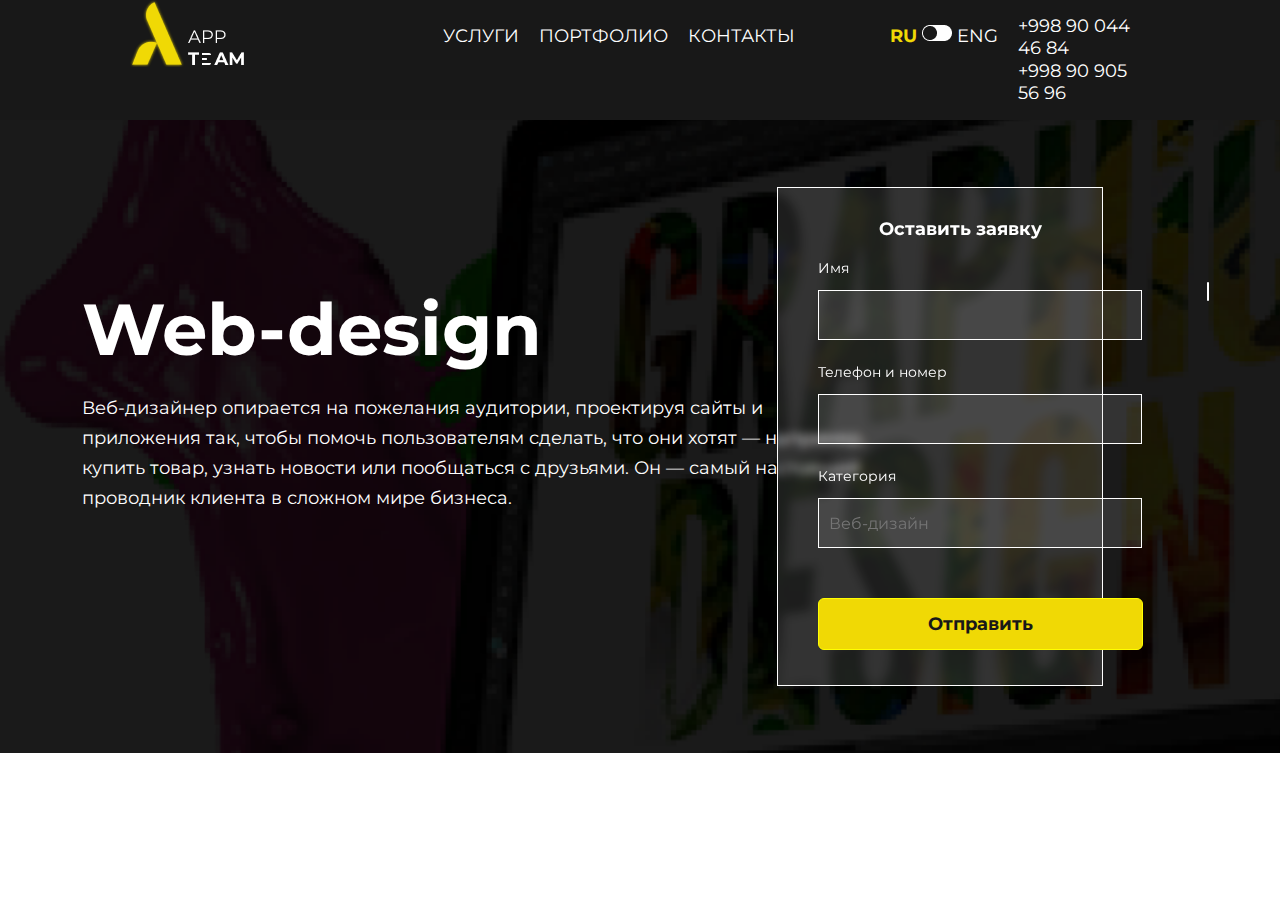
<file: GraphicDesign/index.html>
<!DOCTYPE html>
<html lang="en">
<head>
    <meta charset="UTF-8">
    <meta http-equiv="X-UA-Compatible" content="IE=edge">
    <meta name="viewport" content="width=device-width, initial-scale=1.0">
    <link rel="stylesheet" href="https://cdn.jsdelivr.net/npm/bootstrap@5.2.3/dist/css/bootstrap.min.css">
    <link rel="preconnect" href="https://fonts.googleapis.com">
    <link rel="preconnect" href="https://fonts.gstatic.com" crossorigin>
    <link href="https://fonts.googleapis.com/css2?family=DM+Sans&family=Montserrat:wght@400;700&display=swap" rel="stylesheet">
    <link rel="stylesheet" href="https://cdnjs.cloudflare.com/ajax/libs/font-awesome/6.2.1/css/all.min.css" integrity="sha512-MV7K8+y+gLIBoVD59lQIYicR65iaqukzvf/nwasF0nqhPay5w/9lJmVM2hMDcnK1OnMGCdVK+iQrJ7lzPJQd1w==" crossorigin="anonymous" referrerpolicy="no-referrer" />
    <link rel="stylesheet" href="./index.css">
    <title>Team Site</title>
</head>
<body>
    <header>
        <nav>
            <div class="container">
                <div class="row justify-content-around">
                    <div class="col-2">
                        <img src="./img/Logo (1).png" alt="">
                    </div>
                    <div class="col-4">
                        <ul class="ux">
                            <li class="list-iteam">УСЛУГИ</li>
                            <li class="list-iteam">ПОРТФОЛИО</li>
                            <li class="list-iteam">КОНТАКТЫ</li>
                        </ul>
                    </div>
                    <div class="col-3">
                        <div class="obwiy">
                            <p class="ru">RU</p>
                            <img src="./img/Group 11.png" alt="" class="group11">
                            <p class="eng">ENG</p>
                           <div class="number">
                            <p class="tel">+998 90 044 46 84</p>
                            <p id="tel" class="tel">+998 90 905 56 96</p>
                           </div>
                        </div>
                    </div>
                </div>
            </div>
        </nav>
        <div class="container">
            <div class="row justify-content-around">
                <div class="col-7">
                    <h1 class="web">Web-design</h1>
                    <p class="dizayn">Веб-дизайнер опирается на пожелания аудитории, проектируя сайты и  приложения так, чтобы помочь пользователям сделать, что они хотят — например, купить товар, узнать новости или пообщаться с друзьями. Он — самый настоящий проводник клиента в сложном мире бизнеса.</p>
                </div>
                <div class="col-4">
                      <form >
                      <p class="zayavka">Оставить заявку</p>
                      <label for="">Имя</label>
                      <input type="text" >
                      <label for="">Телефон и номер</label>
                      <input type="text" >
                      <label for="">Категория</label>
                      <input type="text" placeholder="Веб-дизайн">
                      <button class="btn">Отправить</button>
                      </form>
                </div>
                <div class="col-1">
                  <div class="logo">
                    <i class="fa-brands fa-telegram fa-2x"></i>
                    <i id="insta" class="fa-brands fa-instagram fa-2x"></i> 
                    <i class="fa-brands fa-facebook fa-2x"></i>
                  </div>
                </div>
            </div>
        </div>
    </header>






    <script src="https://cdn.jsdelivr.net/npm/bootstrap@5.2.3/dist/js/bootstrap.bundle.min.js"></script>
</body>
</html>
</file>
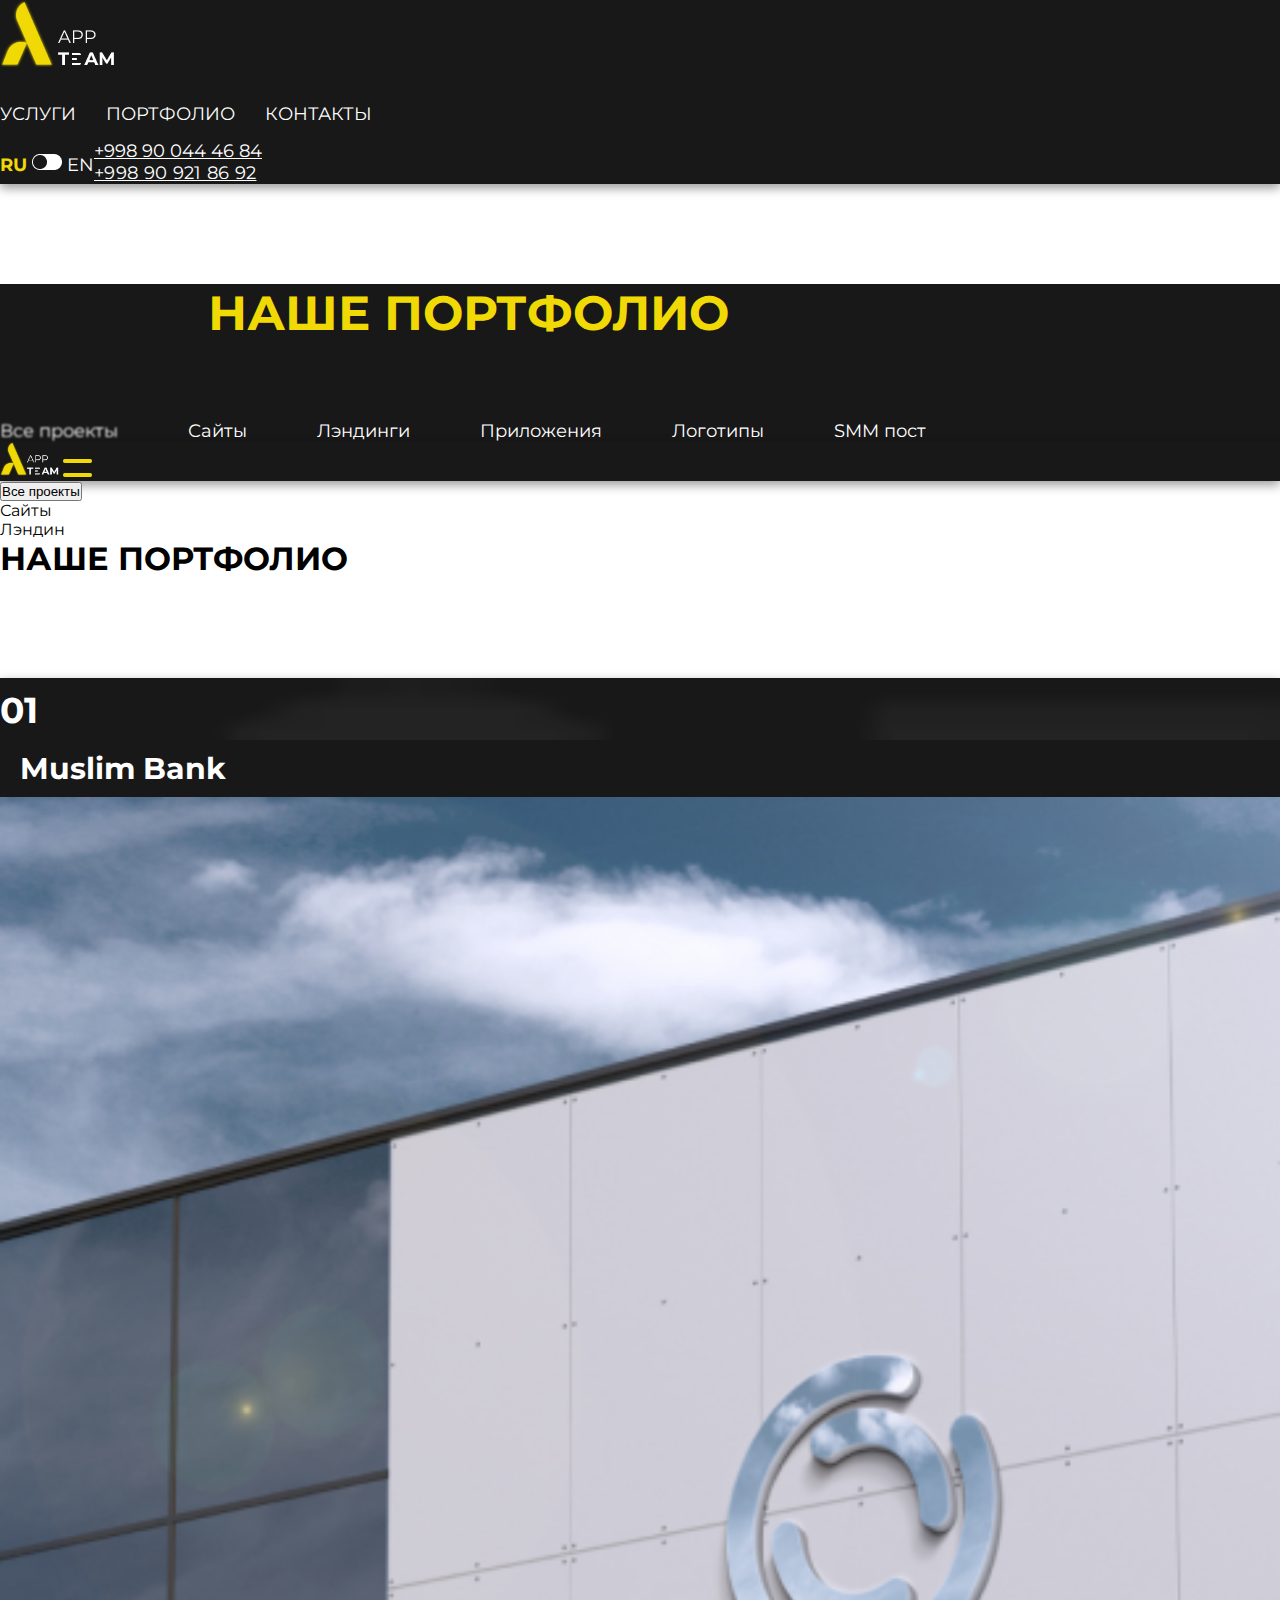
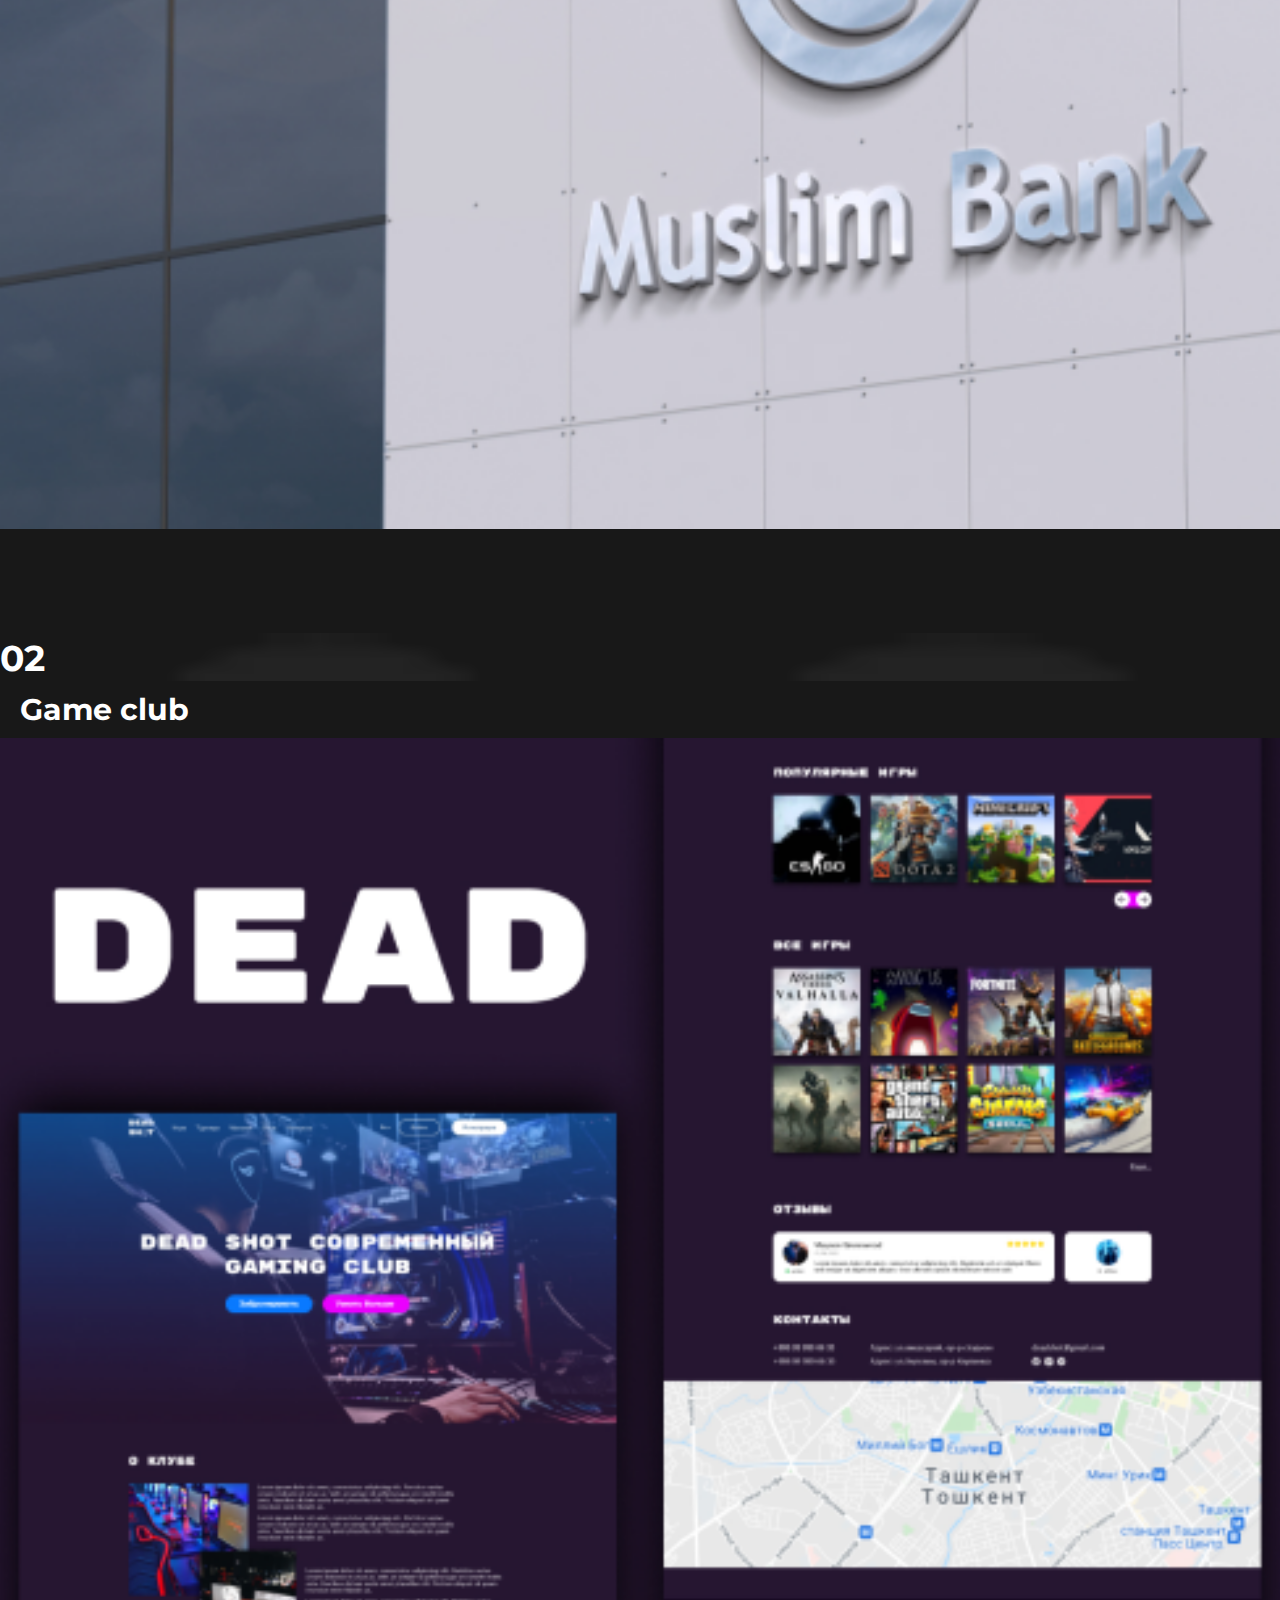
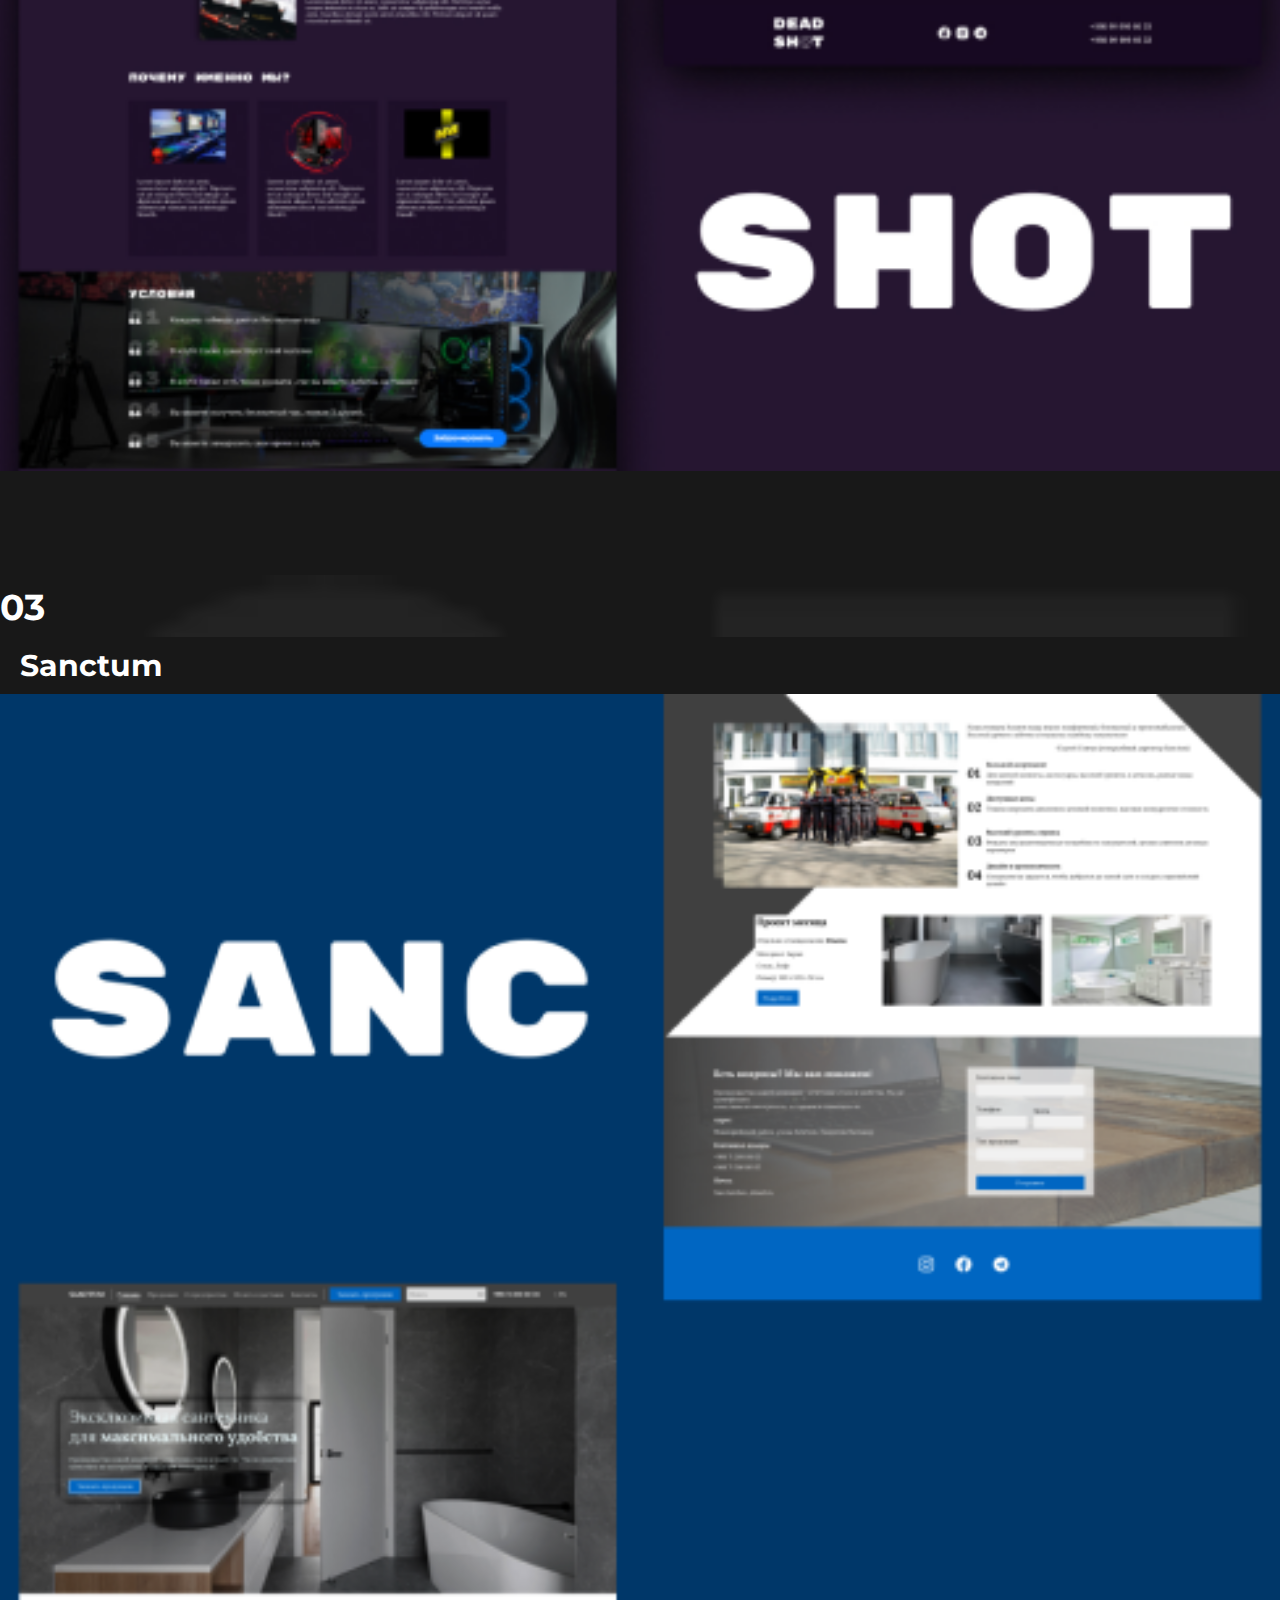
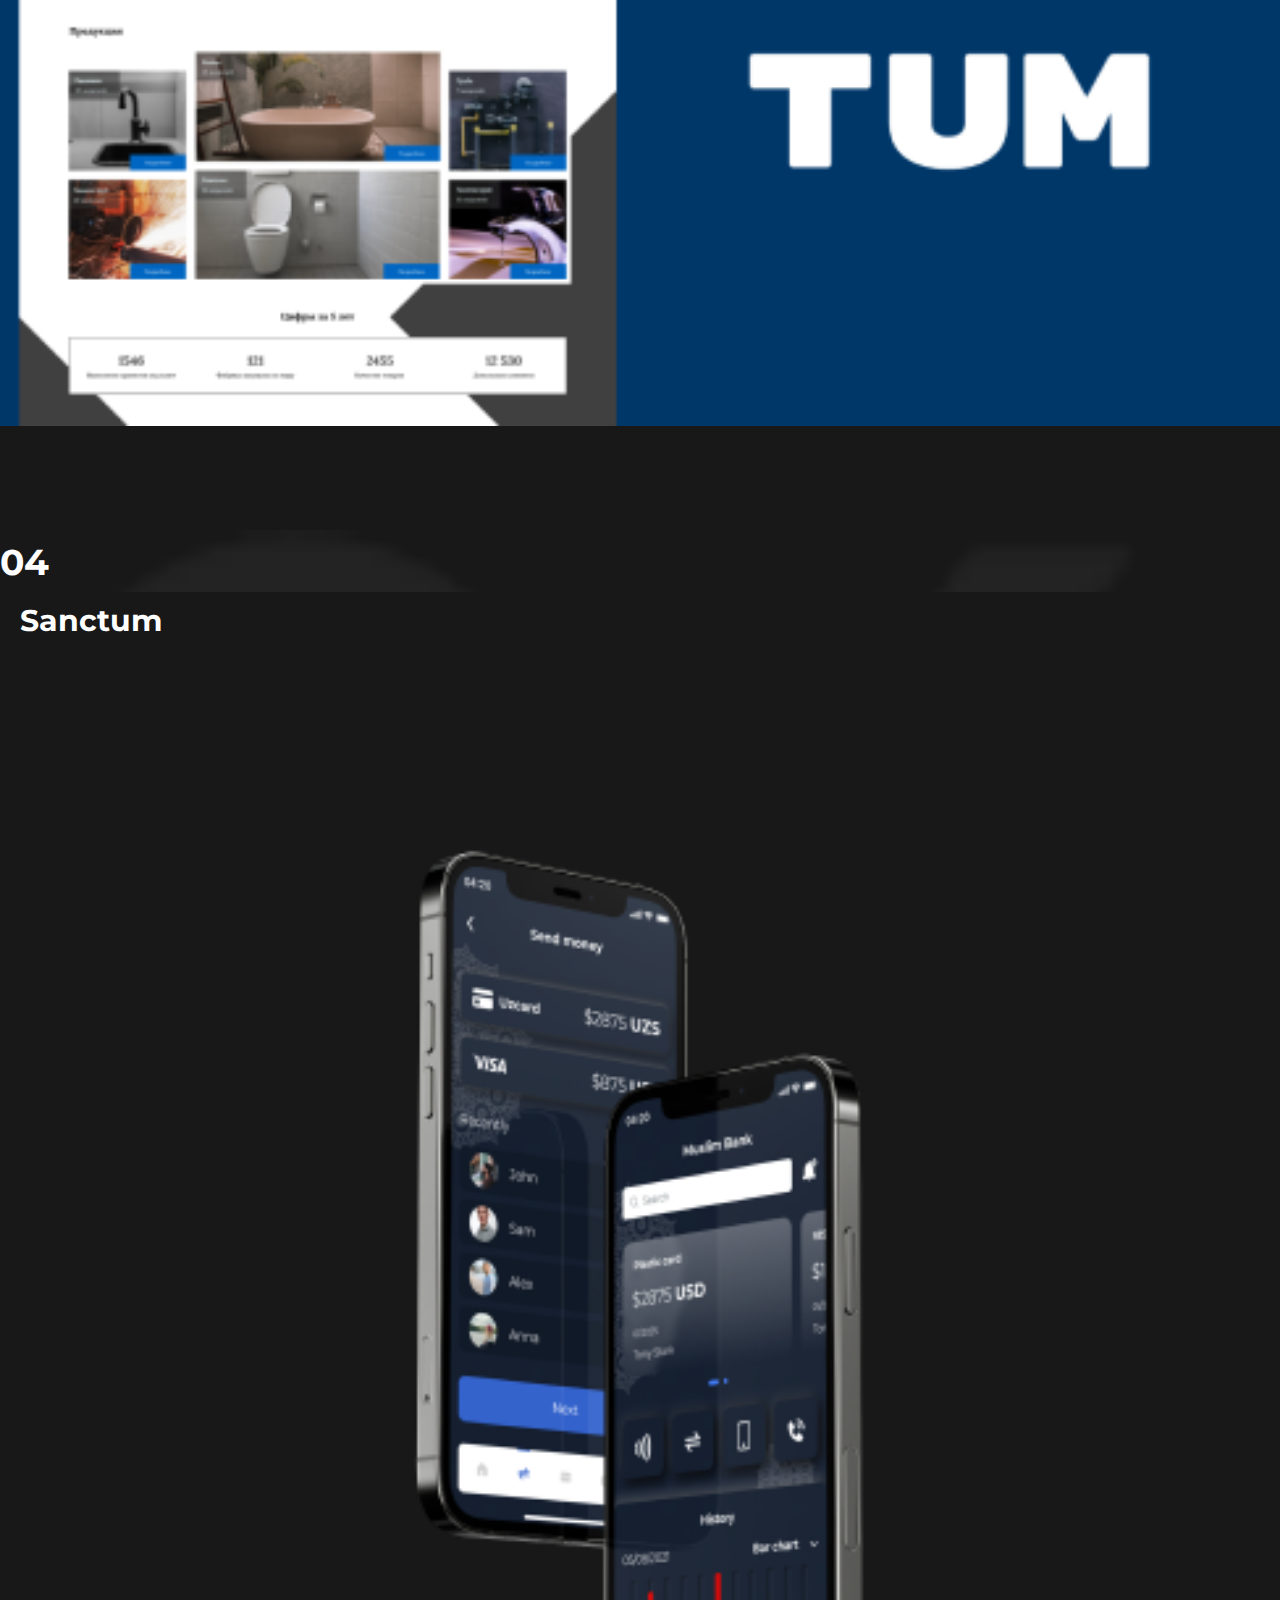
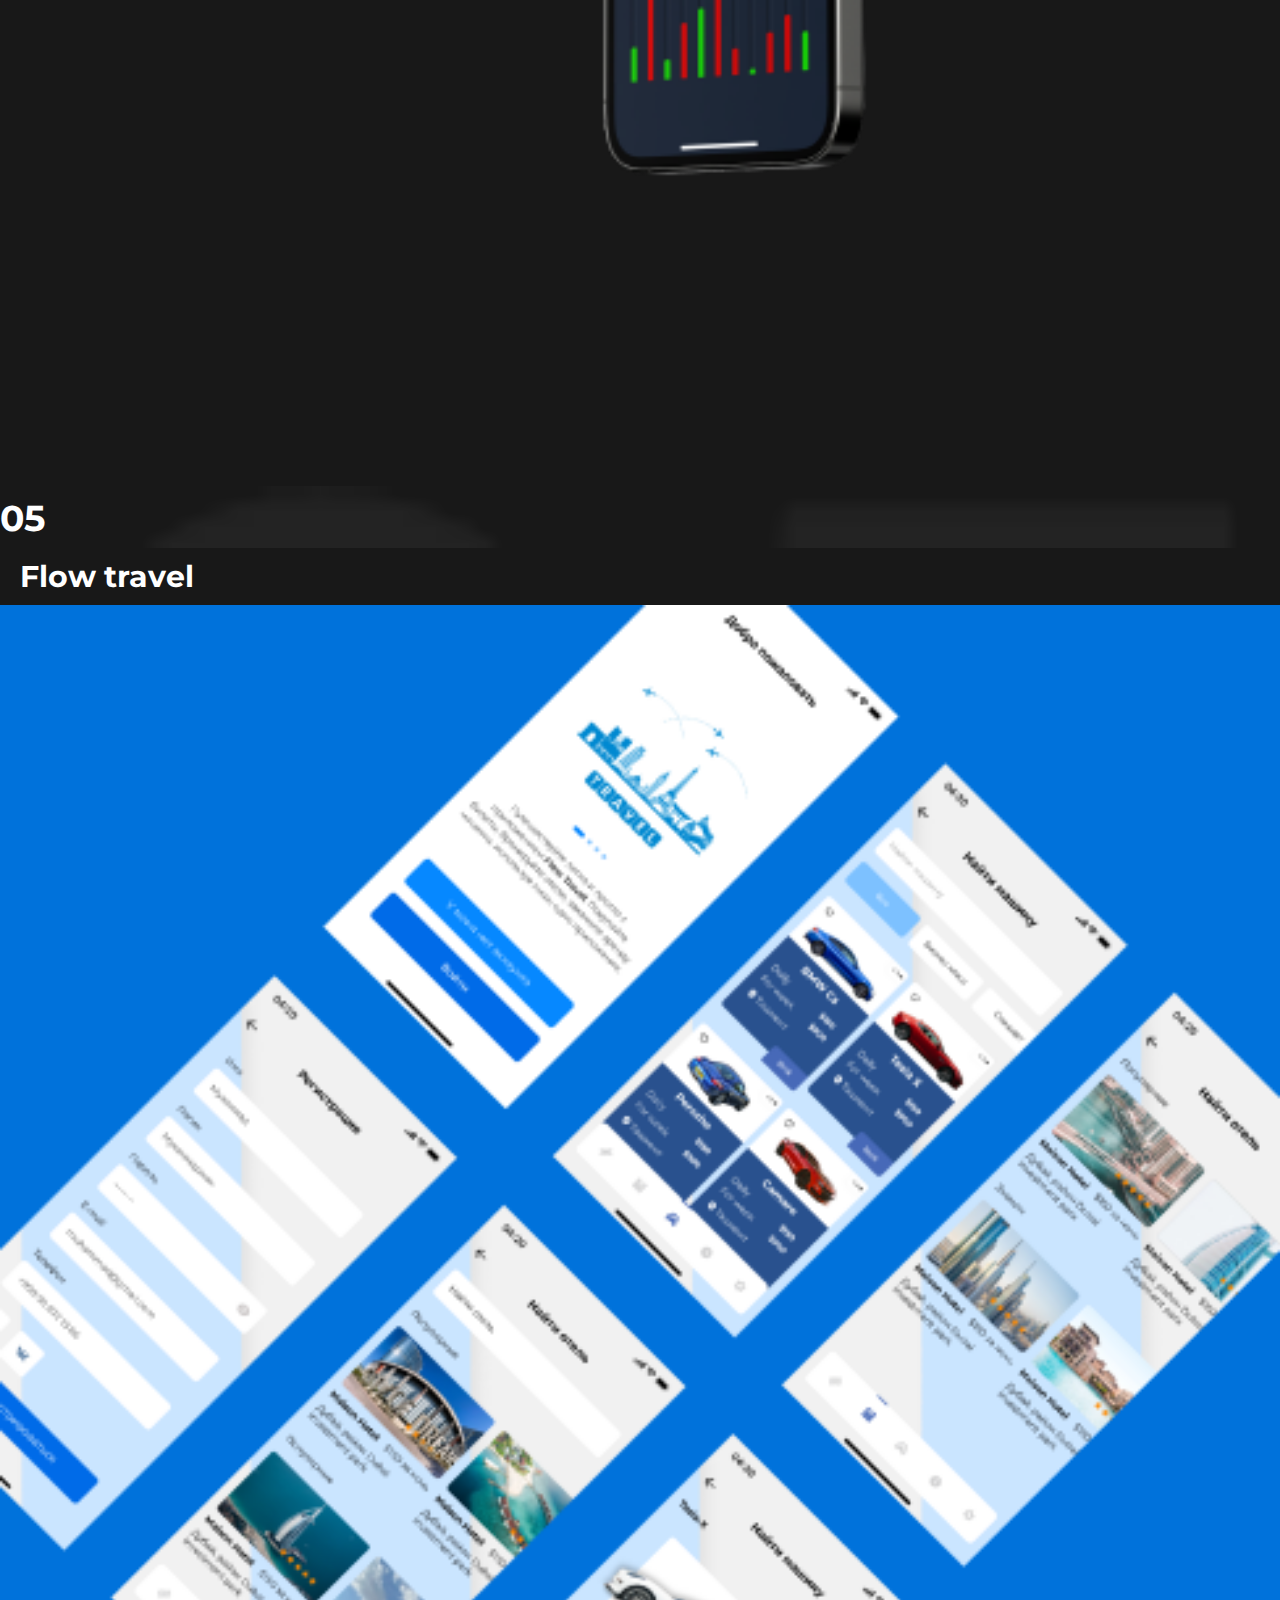
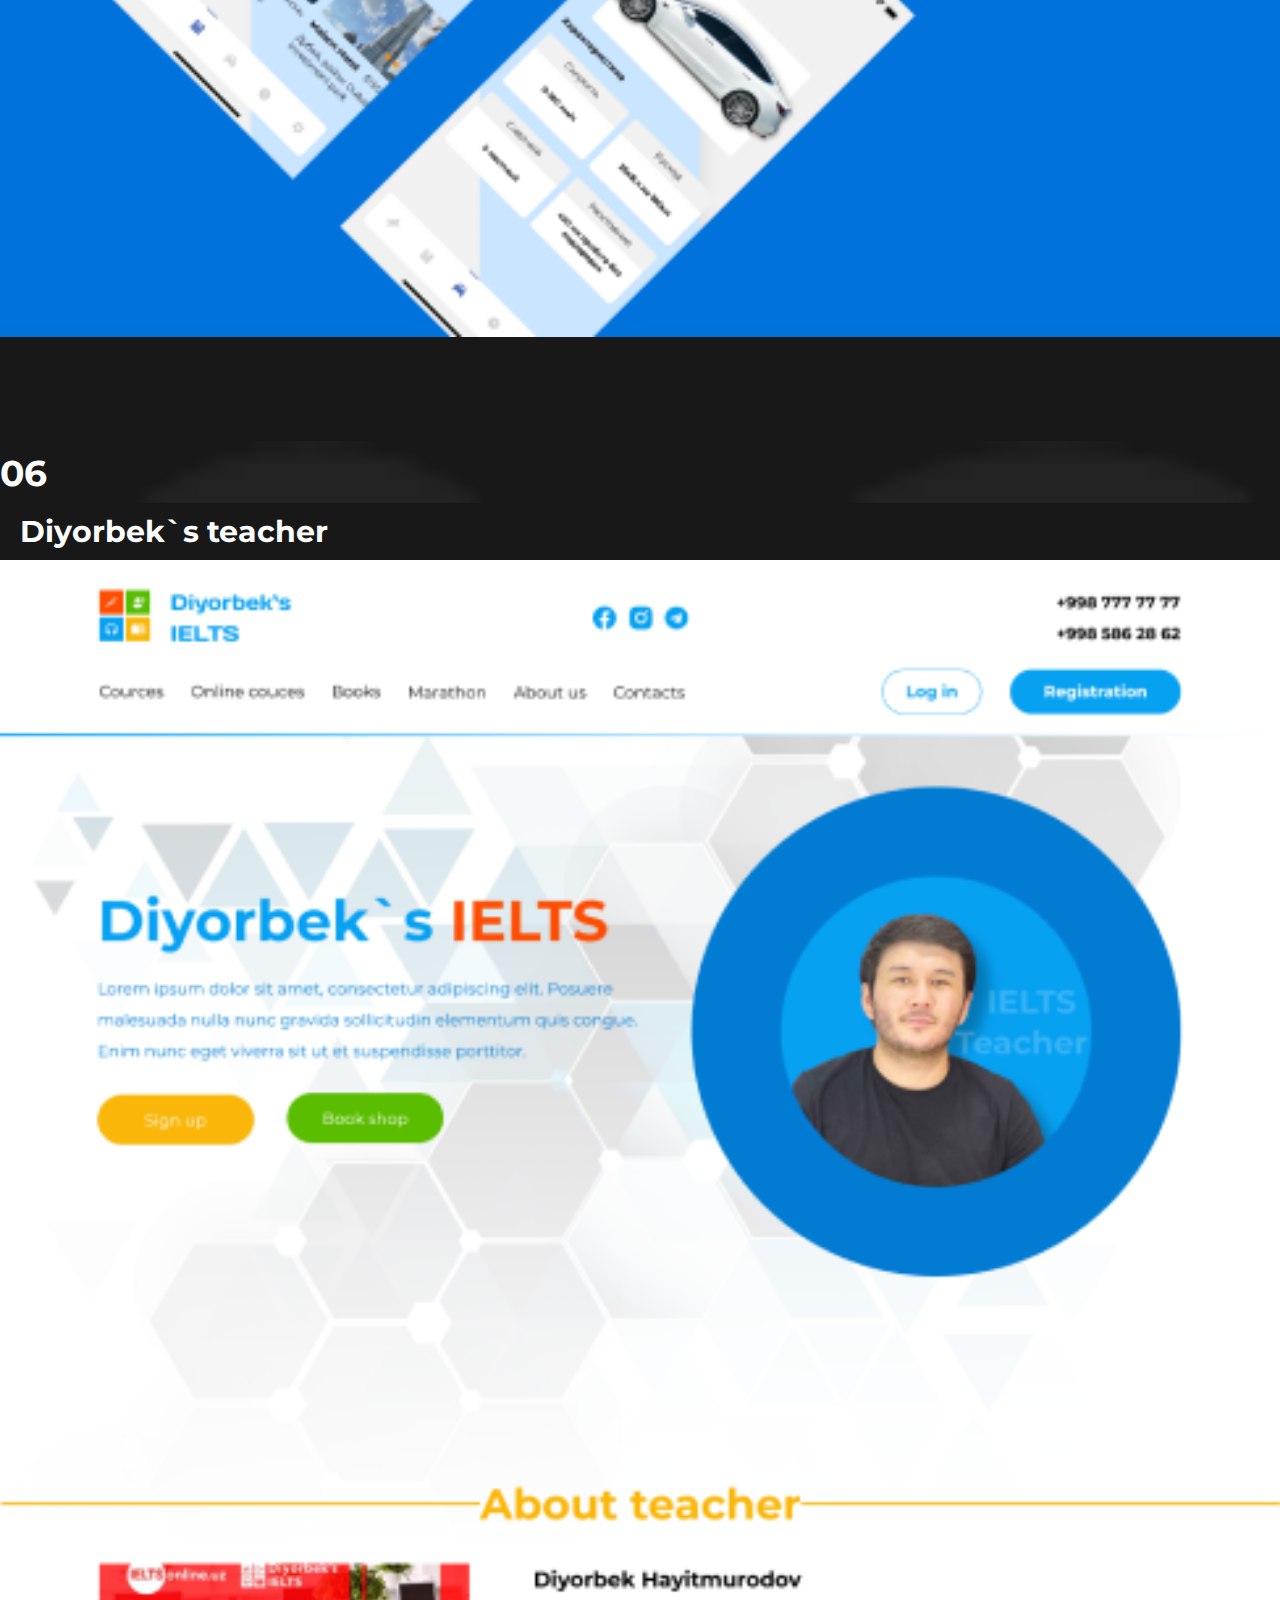
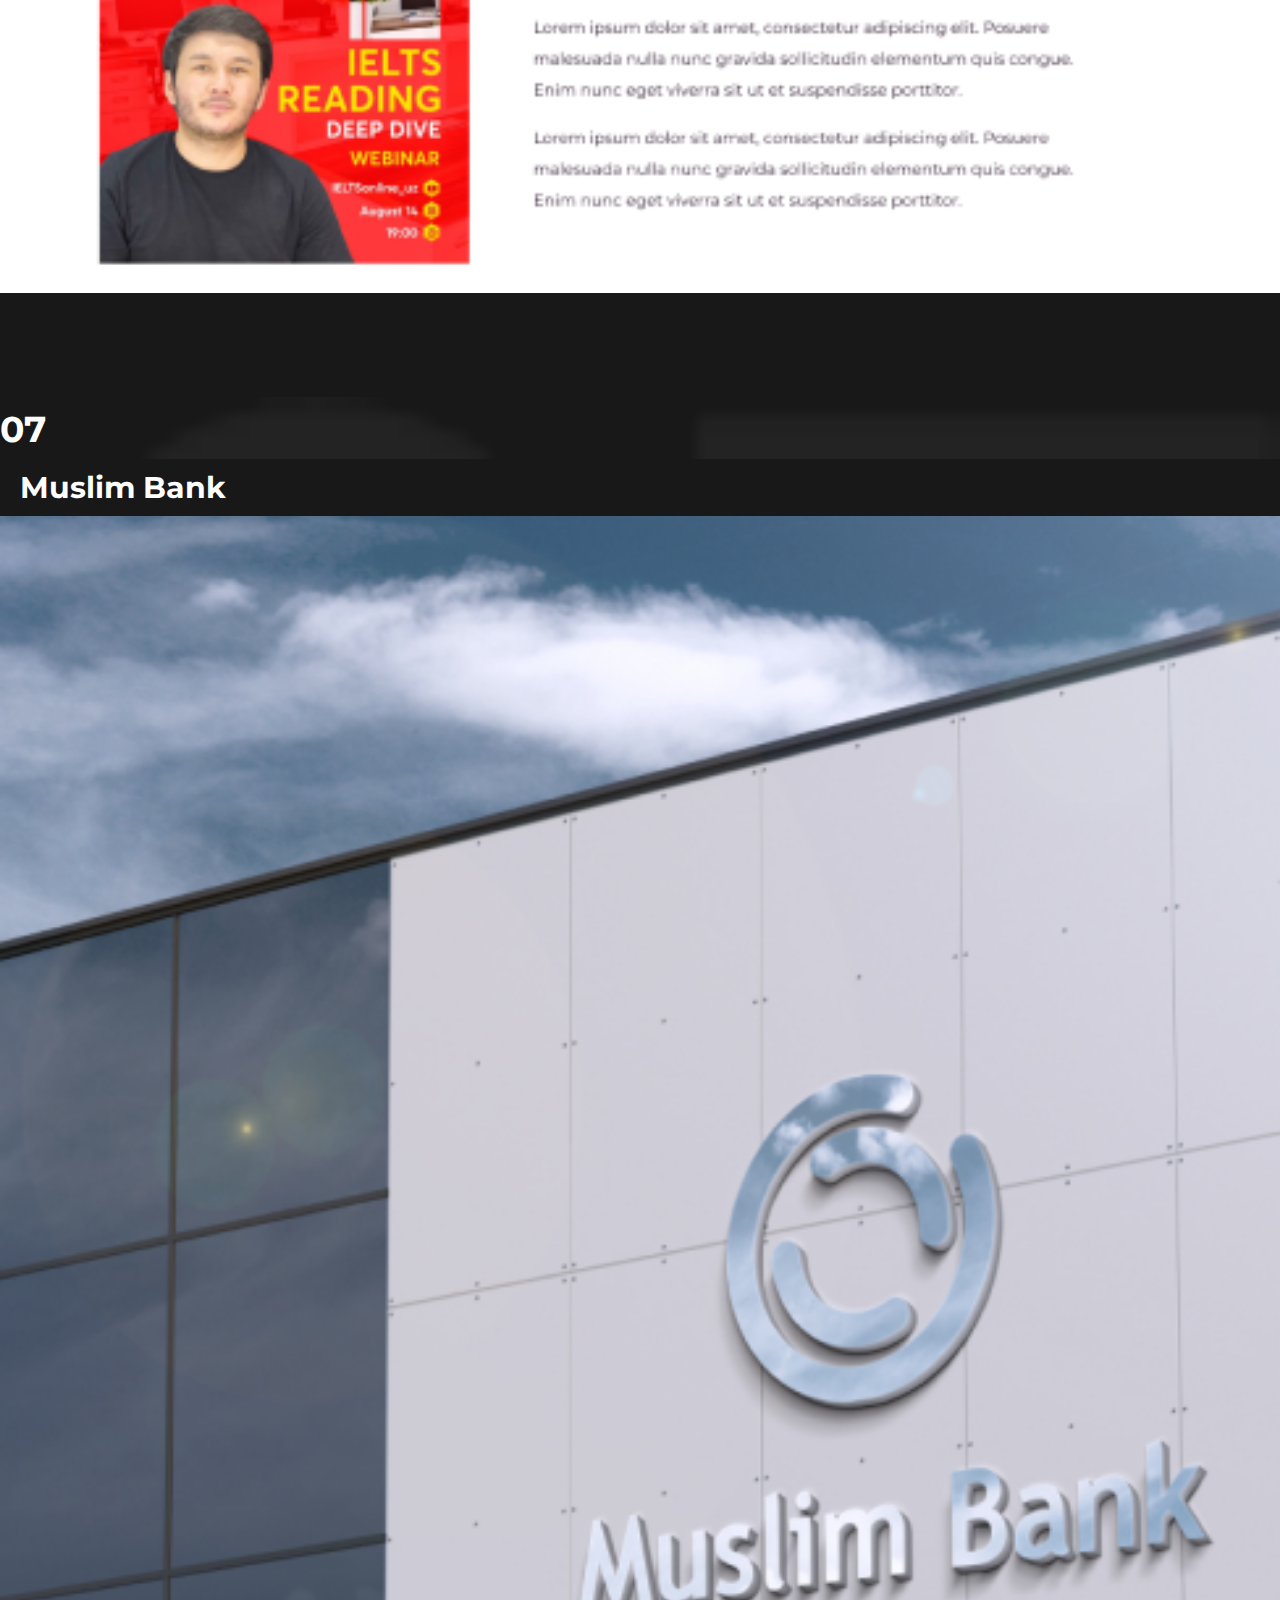
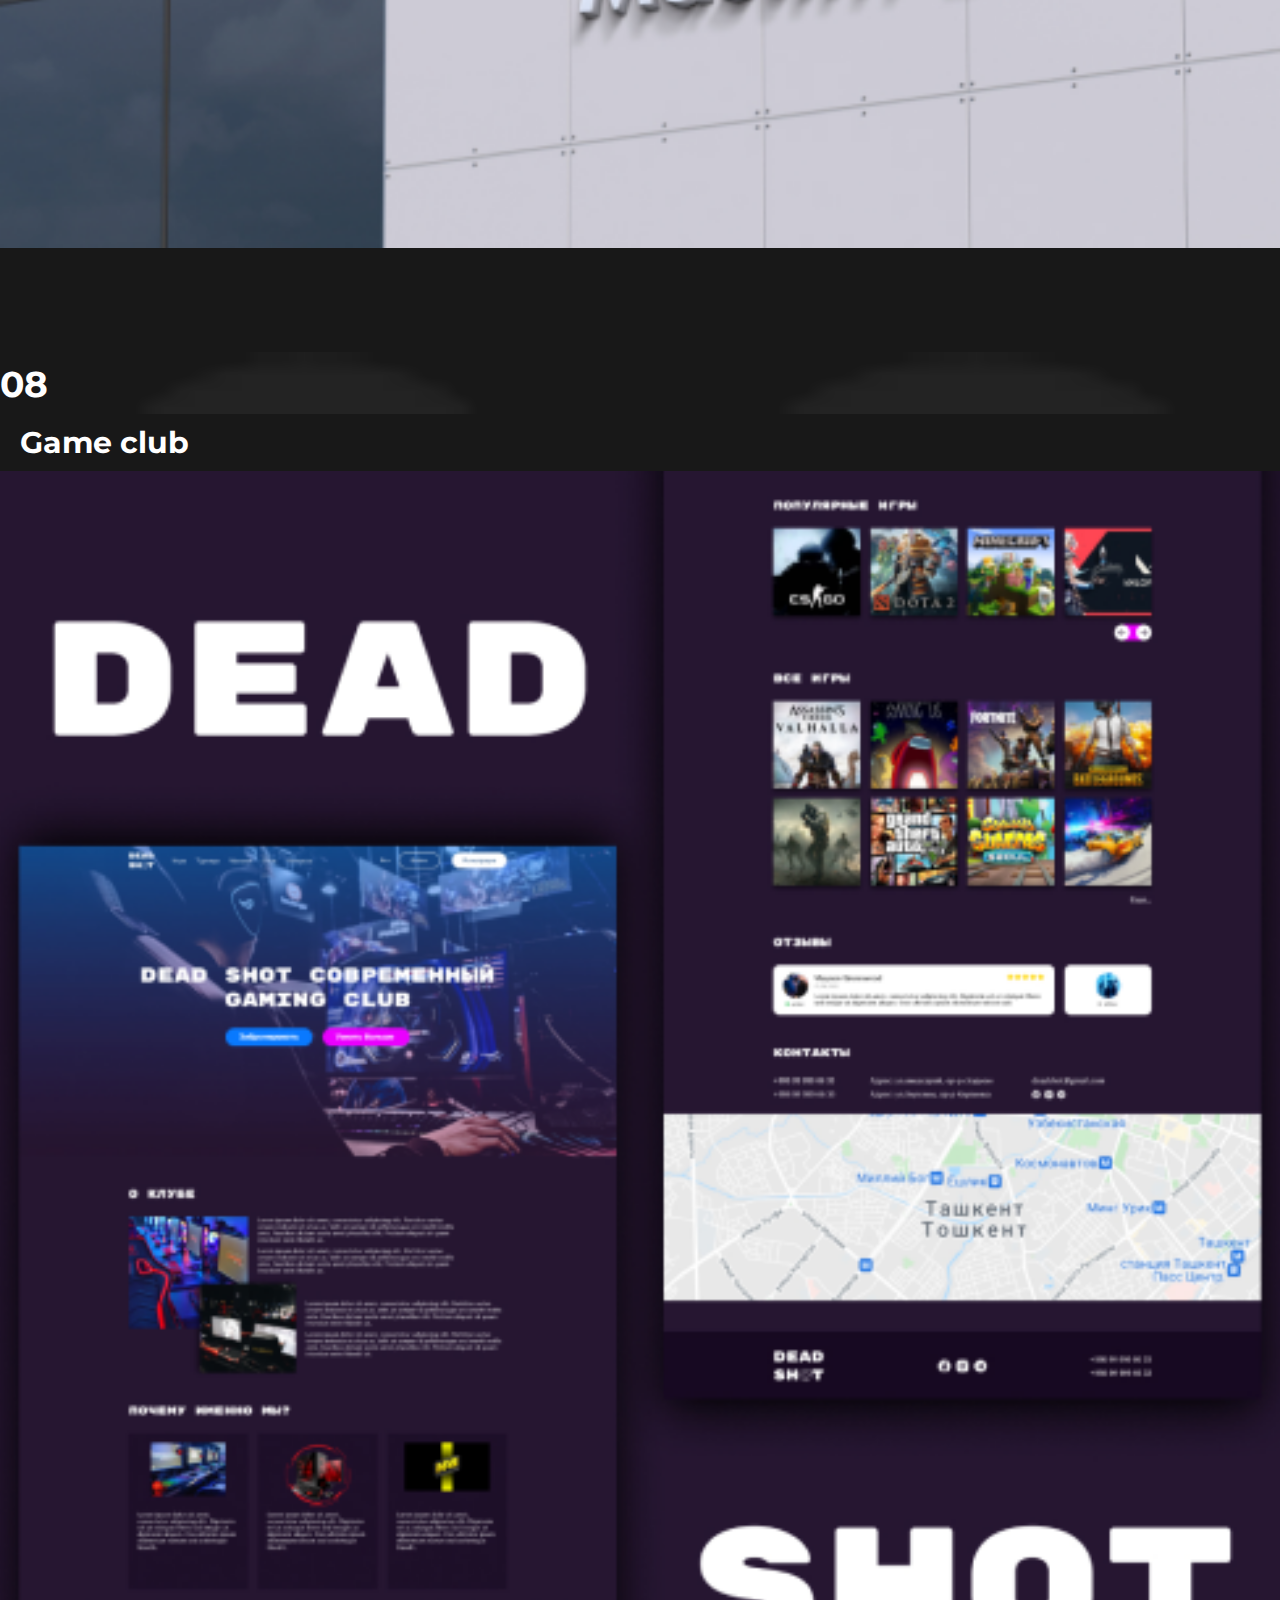
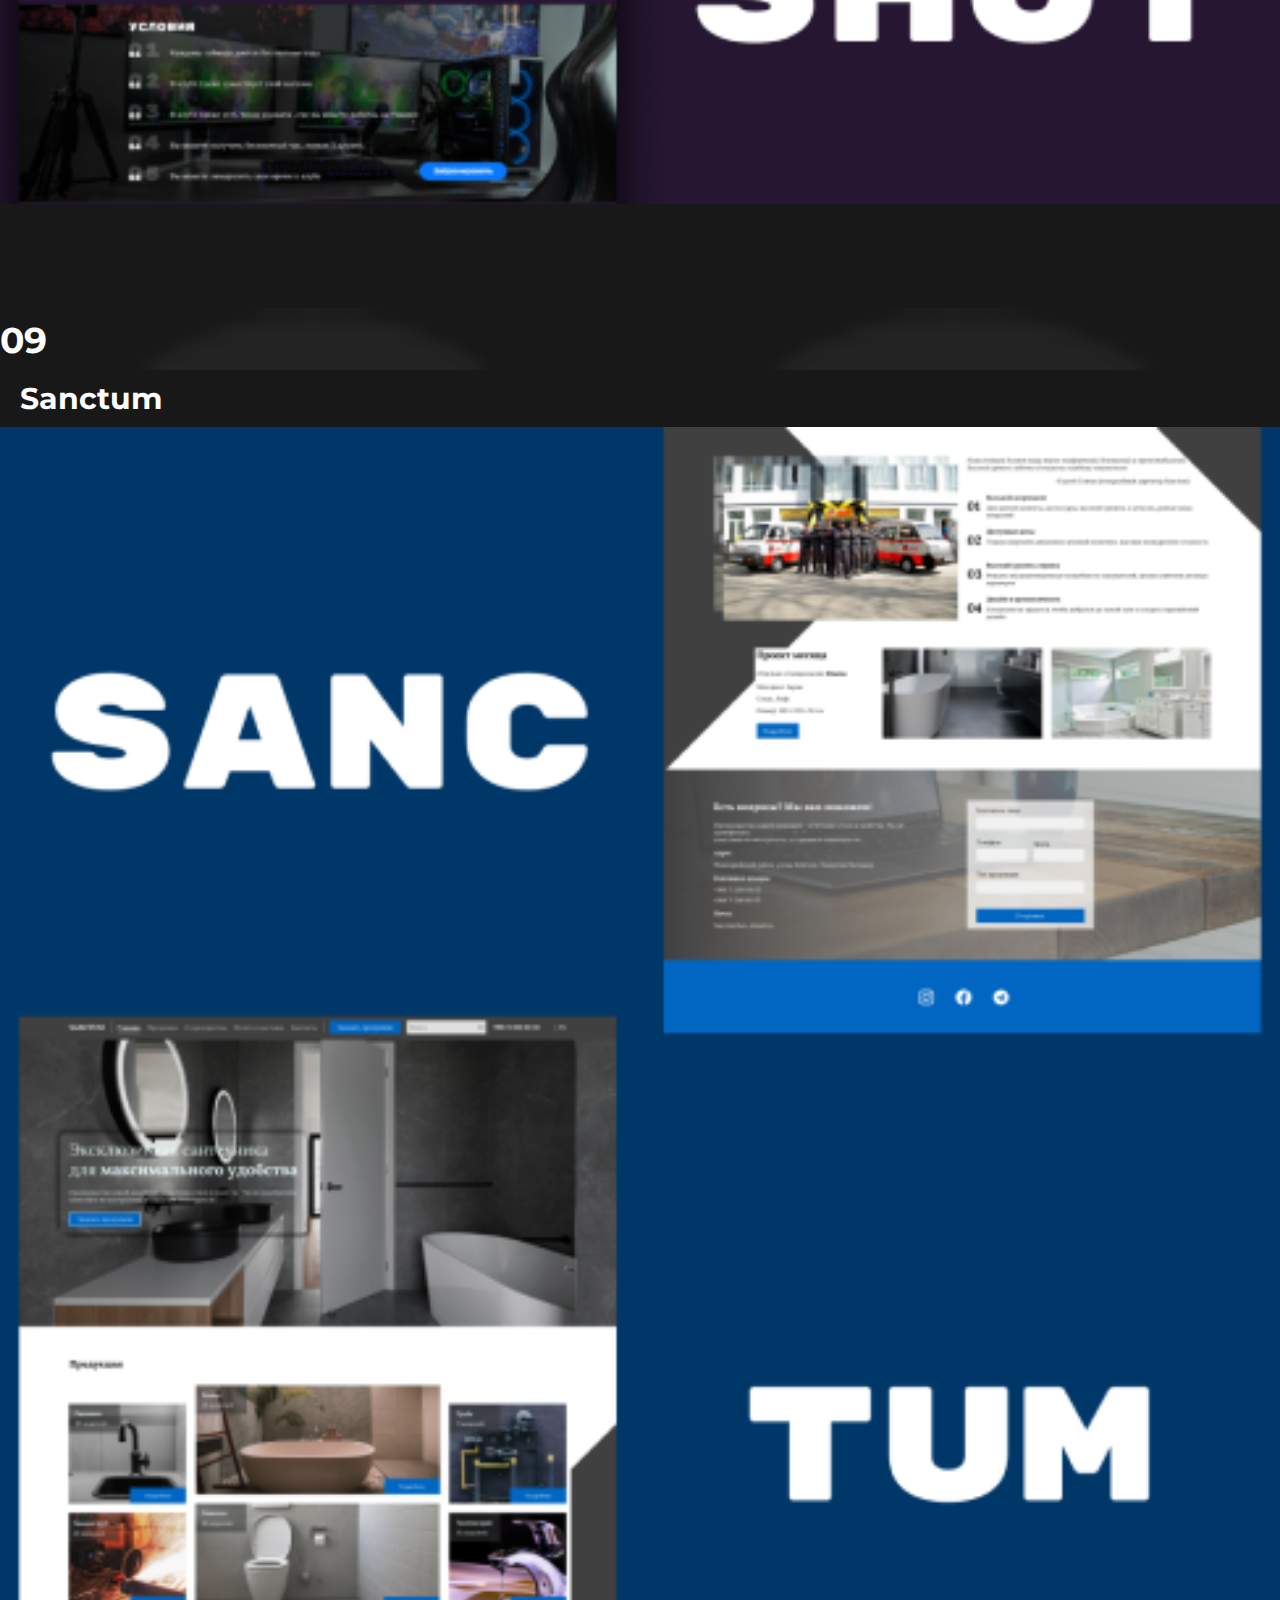
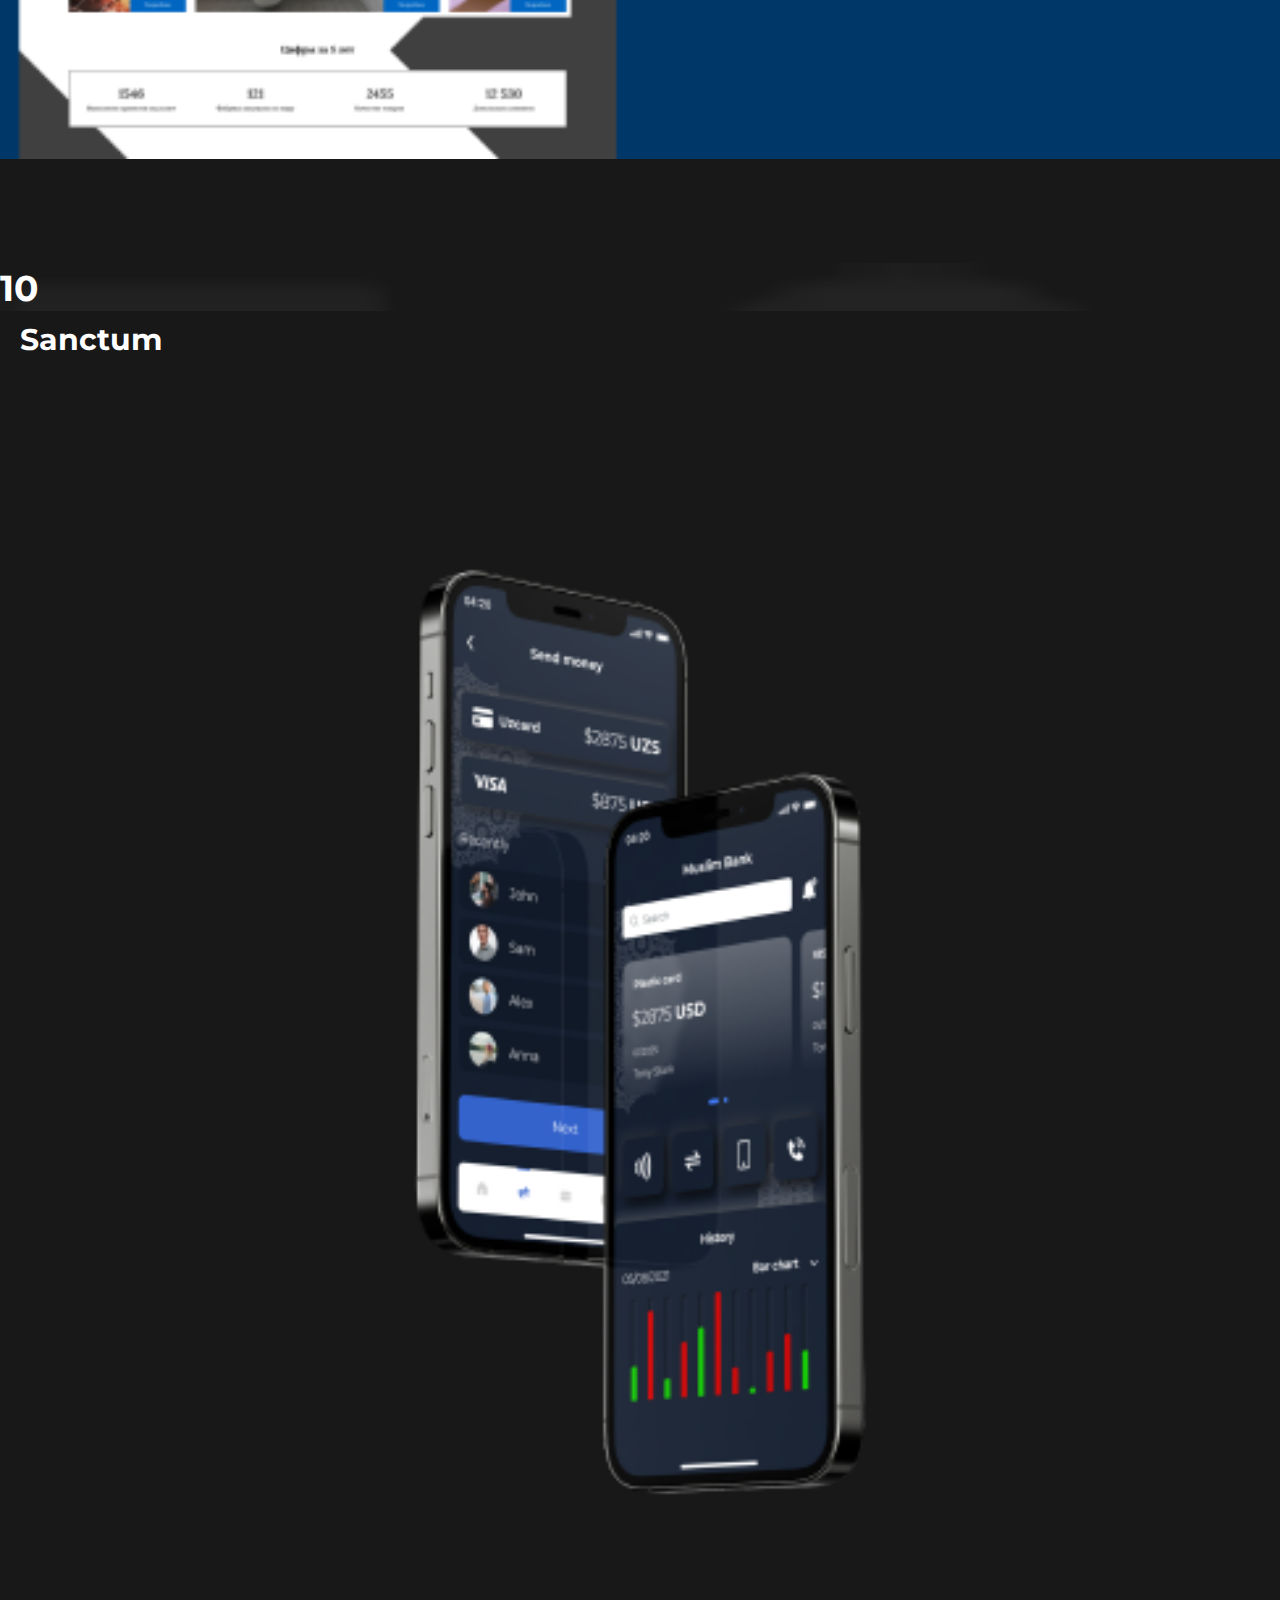
<file: Portfolio/index.html>
<!DOCTYPE html>
<html lang="en">

<head>
    <meta charset="UTF-8">
    <meta http-equiv="X-UA-Compatible" content="IE=edge">
    <meta name="viewport" content="width=device-width, initial-scale=1.0">
    <link href="https://cdn.jsdelivr.net/npm/bootstrap@5.0.2/dist/css/bootstrap.min.css" rel="stylesheet"
        integrity="sha384-EVSTQN3/azprG1Anm3QDgpJLIm9Nao0Yz1ztcQTwFspd3yD65VohhpuuCOmLASjC" crossorigin="anonymous">
    <link rel="preconnect" href="https://fonts.googleapis.com">
    <link rel="preconnect" href="https://fonts.gstatic.com" crossorigin>
    <link href="https://fonts.googleapis.com/css2?family=Montserrat:wght@400;700&display=swap" rel="stylesheet">
    <link rel="stylesheet" href="./style.css">
    <title>Portfolio</title>
</head>

<body>
    <header class="d-none d-sm-block">
        <nav>
            <div class="container">
                <div class="row justify-content-between">
                    <div class="col-1">
                        <img class="logo" src="./img/Logo.png" alt="">
                    </div>
                    <div class="col-3">
                        <ul class="list">
                            <li class="list_item"><a href="../Home/index.html">УСЛУГИ</a></li>
                            <li class="list_item"><a href="../Portfolio/index.html">ПОРТФОЛИО</a></li>
                            <li class="list_item"><a href="../WebDesign/index.html">КОНТАКТЫ</a></li>
                        </ul>
                    </div>
                    <div class="col-3">
                        <div class="navdiv">
                            <p class="ru">RU</p>
                            <div class="divimg">
                                <img src="./img/eng.ru.png" alt="">
                            </div>
                            <p class="en">EN</p>
                            <div class="nadiva">
                                <ul class="listi">
                                    <li class="itemi"><a href="#">+998 90 044 46 84</a></li>
                                    <li class="itemi va"><a href="#">+998 90 921 86 92</a></li>
                                </ul>
                            </div>
                        </div>
                    </div>
                </div>
            </div>
        </nav>
        <div class="nashe">
            <div class="container">
                <div class="row">
                    <div class="col-7">
                        <h1 class="port">НАШЕ ПОРТФОЛИО</h1>
                    </div>
                </div>
                <div class="row">
                    <div class="col-10">
                        <div class="qator">
                            <p class="qatori and">Все проекты</p>
                            <p class="qatori">Сайты</p>
                            <p class="qatori">Лэндинги</p>
                            <p class="qatori">Приложения</p>
                            <p class="qatori">Логотипы</p>
                            <p class="qatori">SMM пост</p>
                        </div>
                    </div>
                </div>
            </div>
        </div>


    </header>
    <header class="d-block d-sm-none">
        <nav class="navbar navbar-expand-lg navbar-light  vaz">
            <div class="container-fluid">
                <img style="height: 35px;" src="./img/logo2.png" alt="">

                <img src="./img/menu.png" alt="">
            </div>
        </nav>
        <div class="nashi">
            <div class="container">
                <div class="row justify-content-between">
                    <div class="col-12 d-flex">
                        <button class="btn88">Все проекты</button>
                        <p class="resp">Сайты</p>
                        <p class="resp">Лэндин</p>
                    </div>
                </div>
                <div class="row">
                    <div class="col-12">
                        <h1 class="nasher">НАШЕ ПОРТФОЛИО</h1>
                    </div>
                </div>
            </div>
        </div>
    </header>
    <!-- ----------------------------------------header end----------------------------------------------- -->
    <section class="sec">
        <div class="container">
            <div class="row justify-content-center">
                <div class="col-12 col-sm-4">
                    <div class="card">
                        <div class="d-flex">
                            <p class="raq">01</p>
                            <p class="muz">Muslim Bank</p>
                        </div>
                        <img src="./img/buildingmb 1.png" alt="" class="nomer1">
                    </div>
                </div>
                <div class="col-12 col-sm-4">
                    <div class="card">
                        <div class="d-flex">
                            <p class="raq2">02</p>
                            <p class="muz">Game club</p>
                        </div>
                        <img src="./img/Instagram post - 1 1.png" alt="" class="nomer1">
                    </div>
                </div>
                <div class="col-12 col-sm-4">
                    <div class="card">
                        <div class="d-flex">
                            <p class="raq3">03</p>
                            <p class="muz">Sanctum</p>
                        </div>
                        <img src="./img/Group 24 1.png" alt="" class="nomer1">
                    </div>
                </div>
                <div class="col-12 col-sm-4">
                    <div class="card">
                        <div class="d-flex">
                            <p class="raq4">04</p>
                            <p class="muz">Sanctum</p>
                        </div>
                        <img src="./img/Mockup 1.png" alt="" class="nomer1">
                    </div>
                </div>
                <div class="col-12 col-sm-4">
                    <div class="card">
                        <div class="d-flex">
                            <p class="raq5">05</p>
                            <p class="muz">Flow travel</p>
                        </div>
                        <img src="./img/Frame 14 1.png" alt="" class="nomer1">
                    </div>
                </div>
                <div class="col-12 col-sm-4">
                    <div class="card">
                        <div class="d-flex">
                            <p class="raq6">06</p>
                            <p class="muz">Diyorbek`s teacher</p>
                        </div>
                        <img src="./img/Desktop - 2 1.png" alt="" class="nomer1">
                    </div>
                </div>
                <div class="col-12 col-sm-4">
                    <div class="card">
                        <div class="d-flex">
                            <p class="raq7">07</p>
                            <p class="muz">Muslim Bank</p>
                        </div>
                        <img src="./img/buildingmb 1.png" alt="" class="nomer1">
                    </div>
                </div>
                <div class="col-12 col-sm-4">
                    <div class="card">
                        <div class="d-flex">
                            <p class="raq8">08</p>
                            <p class="muz">Game club</p>
                        </div>
                        <img src="./img/Instagram post - 1 1.png" alt="" class="nomer1">
                    </div>
                </div>
                <div class="col-12 col-sm-4">
                    <div class="card">
                        <div class="d-flex">
                            <p class="raq9">09</p>
                            <p class="muz">Sanctum</p>
                        </div>
                        <img src="./img/Group 24 1.png" alt="" class="nomer1">
                    </div>
                </div>
                <div class="col-12 col-sm-4">
                    <div class="card">
                        <div class="d-flex">
                            <p class="raq10">10</p>
                            <p class="muz">Sanctum</p>
                        </div>
                        <img src="./img/Mockup 1.png" alt="" class="nomer1">
                    </div>
                </div>
                <div class="col-12 col-sm-4">
                    <div class="card">
                        <div class="d-flex">
                            <p class="raq11">11</p>
                            <p class="muz">Flow travel</p>
                        </div>
                        <img src="./img/Frame 14 1.png" alt="" class="nomer1">
                    </div>
                </div>
                <div class="col-12 col-sm-4">
                    <div class="card">
                        <div class="d-flex">
                            <p class="raq12">12</p>
                            <p class="muz">Diyorbek`s teacher</p>
                        </div>
                        <img src="./img/Desktop - 2 1.png" alt="" class="nomer1">
                    </div>
                </div>
            </div>
            <div class="row justify-content-center">
                <div class="col-3">
                    <button class="btn1">Показать еще</button>
                </div>
            </div>
            <div class="row justify-content-center d-block d-sm-none">
                <div class="col-12">
                    <div class="oz">
                        <a class="aa" href="../Home/index.html"><p style="margin-right: 15px;" class="usl">УСЛУГИ</p></a>
                        <a class="aa" href="../Portfolio/"><p style="margin-right: 15px;" class="usl">ПОРТФОЛИО</p></a>
                        <a class="aa" href="../WebDesign/index.html"><p class="usla">КОНТАКТЫ</p></a>
                    </div>
                </div>
            </div>
            <div class="row justify-content-center d-block d-sm-none">
                <div class="col-10">
                    <div class="endimg">
                        <img class="ehh" src="./img/f1.png" alt="">
                        <img class="ehh" src="./img/f2.png" alt="">
                        <img class="ehh" src="./img/f3.png" alt="">
                    </div>
                </div>
            </div>
        </div>
    </section>
    <!-- -------------------------------------------section end------------------------------ -->
    <footer class="footer1 d-none d-sm-block">
        <div class="container">
            <div class="row justify-content-between">
                <div class="col-2">
                    <div class="logos">
                        <img class="logo2" src="./img/logo2.png" alt="">
                    </div>
                </div>
                <div class="col-3">
                    <div class="ator">
                        <p class="tur">УСЛУГИ</p>
                        <p class="tur">ПОРТФОЛИО</p>
                        <p class="tur">КОНТАКТЫ</p>
                    </div>
                </div>
                <div class="col-2">
                    <div class="footimg">
                        <img class="footi" src="./img/f1.png" alt="">
                        <img class="footi" src="./img/f2.png" alt="">
                        <img class="footi" src="./img/f3.png" alt="">
                    </div>
                </div>
            </div>
        </div>
        <hr class="chiziq">
    </footer>
    <footer class="footer2 d-none d-sm-block">
        <div class="container">
            <div class="row justify-content-center">
                <div class="col-4">
                    <div class="divnomerall">
                        <a href="*#" class="nomerno1">+998 90 044 46 84</a> <br>
                        <a href="*#" class="nomerno1">+998 90 905 56 96</a> <br>
                        <a href="*#" class="nomerno2">abduhamidovabror3@gmail.com</a>
                        <div class="divfotertext">
                            <p class="texfoter">График работы: <br>
                                Понедельник-Суббота; 9:00-18:00</p>
                        </div>
                    </div>
                </div>
                <div class="col-3">
                    <div class="uf">
                        <form class="form1">
                            <h1 class="Оставить">Оставить заявку</h1>
                            <label for="validationCustom04" class="form-label">Имя</label><br>
                            <input class="input_box1" type="text"><br>
                            <label for="validationCustom04" class="form-label tl">Телефон номер</label><br>
                            <input class="input_box1" type="number"><br>
                            <label for="validationCustom04" class="form-label tl">Категория</label>
                            <select class="form-select input_box2" id="validationCustom04" required>
                                <option selected disabled class="veb">Веб-дизайн</option>
                                <option class="veb">Веб-дизайн</option>
                                <option class="veb">Веб-дизайн</option>
                                <option class="veb">Веб-дизайн</option>
                            </select>
                            <button class="btn11" type="submit">Отправить</button>
                        </form>
                    </div>
                </div>
            </div>
            <div class="row justify-content-center">
                <div class="col-3">

                    <h4 class="john">John Uik 2021. Alright removed</h4>
                </div>
            </div>
        </div>
    </footer>





    <script src="https://cdn.jsdelivr.net/npm/bootstrap@5.0.2/dist/js/bootstrap.bundle.min.js"
        integrity="sha384-MrcW6ZMFYlzcLA8Nl+NtUVF0sA7MsXsP1UyJoMp4YLEuNSfAP+JcXn/tWtIaxVXM"
        crossorigin="anonymous"></script>
</body>

</html>
</file>
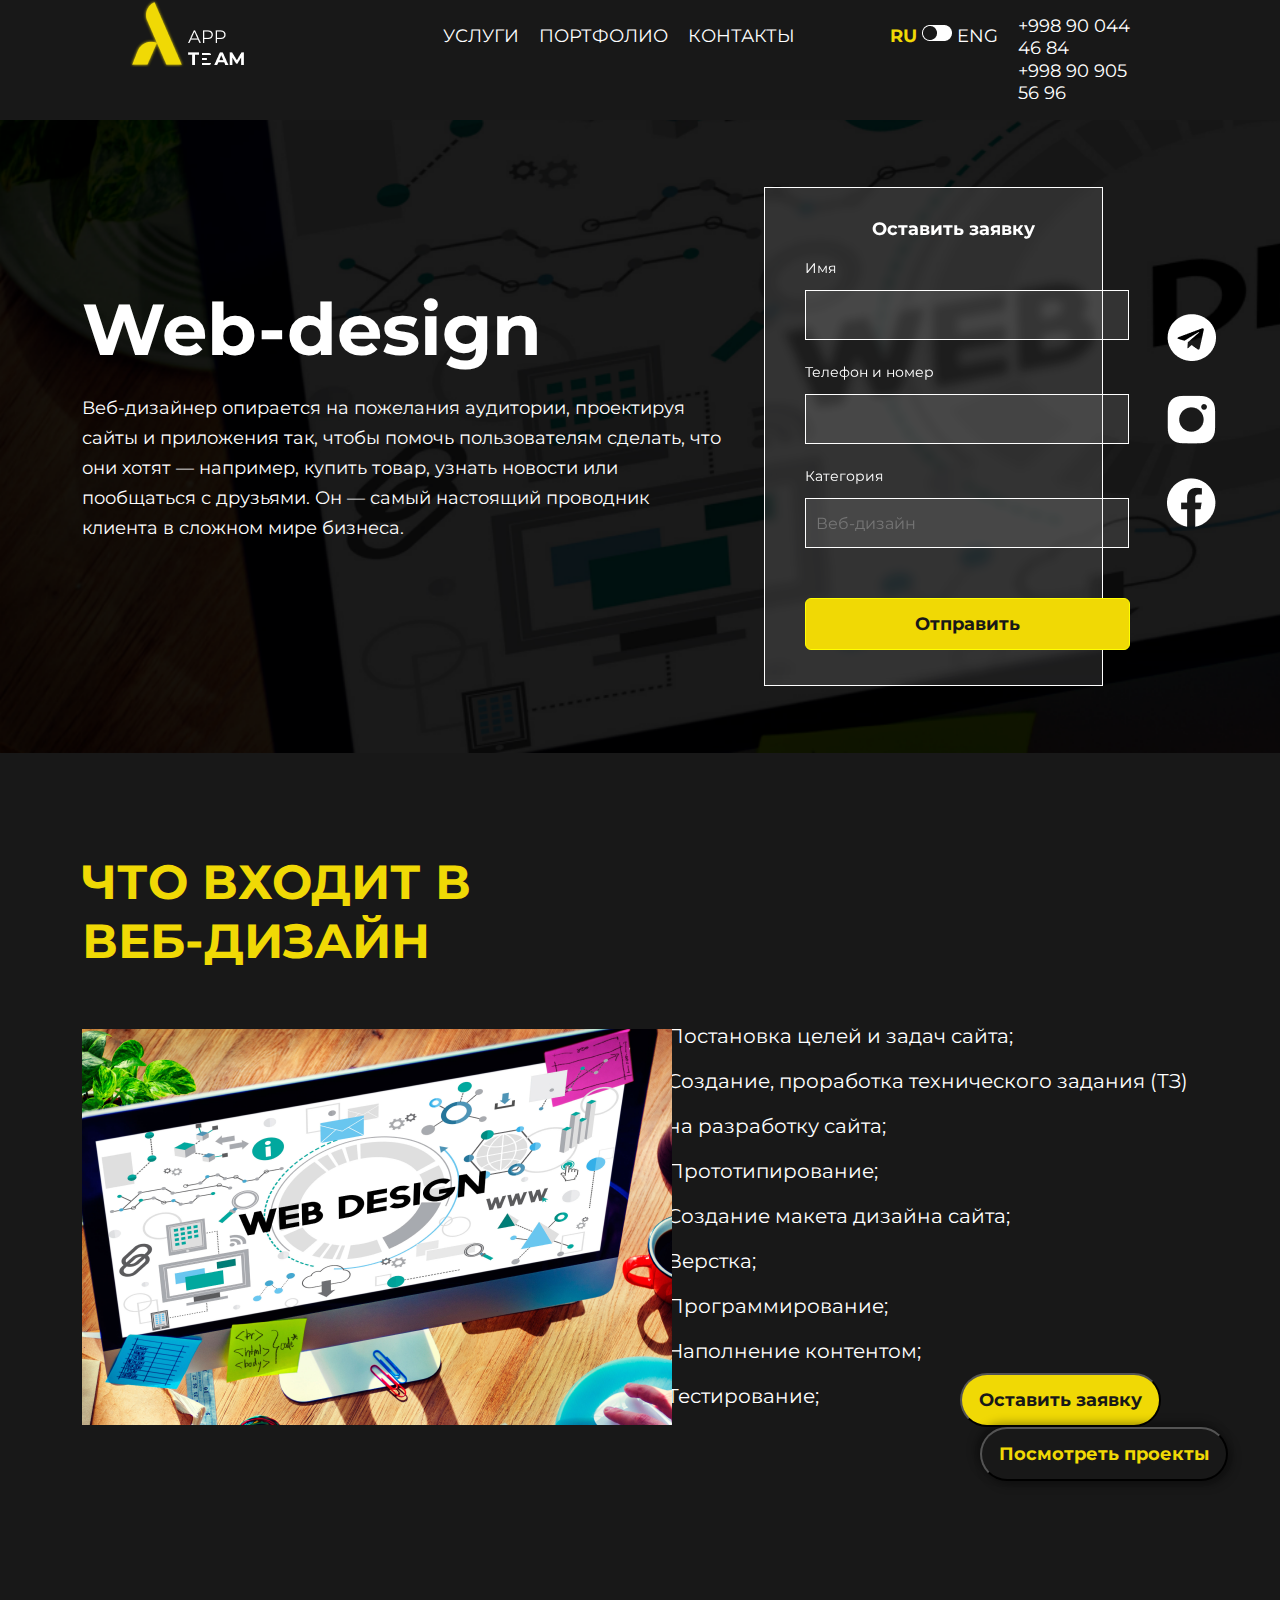
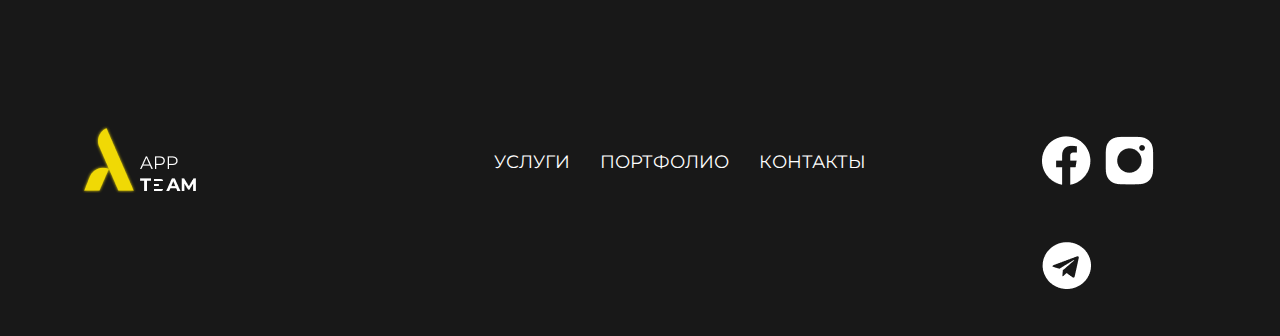
<file: WebDesign/index.html>
<!DOCTYPE html>
<html lang="en">
<head>
    <meta charset="UTF-8">
    <meta http-equiv="X-UA-Compatible" content="IE=edge">
    <meta name="viewport" content="width=device-width, initial-scale=1.0">
    <link rel="stylesheet" href="https://cdn.jsdelivr.net/npm/bootstrap@5.2.3/dist/css/bootstrap.min.css">
    <link rel="preconnect" href="https://fonts.googleapis.com">
    <link rel="preconnect" href="https://fonts.gstatic.com" crossorigin>
    <link href="https://fonts.googleapis.com/css2?family=DM+Sans&family=Montserrat:wght@400;700&display=swap" rel="stylesheet">
    <link rel="stylesheet" href="https://cdnjs.cloudflare.com/ajax/libs/font-awesome/6.2.1/css/all.min.css" integrity="sha512-MV7K8+y+gLIBoVD59lQIYicR65iaqukzvf/nwasF0nqhPay5w/9lJmVM2hMDcnK1OnMGCdVK+iQrJ7lzPJQd1w==" crossorigin="anonymous" referrerpolicy="no-referrer" />
    <link rel="stylesheet" href="./index.css">
    <title>Team Site</title>
</head>
<body>
    <header>
        <nav class="d-none d-sm-block">
            <div class="container">
                <div class="row justify-content-around">
                    <div class="col-2">
                        <img src="./img/Logo (1).png" alt="">
                    </div>
                    <div class="col-4">
                        <ul class="ux">
                            <li class="list-iteam">УСЛУГИ</li>
                            <li class="list-iteam">ПОРТФОЛИО</li>
                            <li class="list-iteam">КОНТАКТЫ</li>
                        </ul>
                    </div>
                    <div class="col-3">
                        <div class="obwiy">
                            <p class="ru">RU</p>
                            <img src="./img/Group 11.png" alt="" class="group11">
                            <p class="eng">ENG</p>
                           <div class="number">
                            <p class="tel">+998 90 044 46 84</p>
                            <p id="tel" class="tel">+998 90 905 56 96</p>
                           </div>
                        </div>
                    </div>
                </div>
            </div>
        </nav>
        <nav class="navbar navbar-expand-lg  d-block d-sm-none" style="background: #1C1C1C;
        box-shadow: 0px 4px 4px rgba(0, 0, 0, 0.25);">
            <div class="container-fluid">
              <img src="./img/Logo.png" alt="" class="logo1">
              <button class="navbar-toggler" type="button" data-bs-toggle="collapse" data-bs-target="#navbarSupportedContent" aria-controls="navbarSupportedContent" aria-expanded="false" aria-label="Toggle navigation">
                <span class="navbar-toggler-icon"></span>
              </button>
              <div class="collapse navbar-collapse"  id="navbarSupportedContent">
                <ul class="navbar-nav me-auto mb-2 mb-lg-0">
                  <li class="nav-item" >
                    <a style="color: #FFFFFF;" class="nav-link active" aria-current="page" href="#">УСЛУГИ</a>
                  </li>
                  <li class="nav-item">
                    <a style="color: #FFFFFF;" class="nav-link" href="#">ПОРТФОЛИО</a>
                  </li>
                  <li class="nav-item dropdown">
                    <a style="color: #FFFFFF;" class="nav-link dropdown-toggle" href="#" role="button" data-bs-toggle="dropdown" aria-expanded="false">
                      КОНТАКТЫ
                    </a>
                    <ul class="dropdown-menu">
                      <li><a class="dropdown-item" href="#">+998 90 044 46 84</a></li>
                      <li><a class="dropdown-item" href="#">+998 90 905 56 96</a></li>
                      
                    </ul>
                  </li>
                 
                </ul>
                <!-- <form class="d-flex" role="search">
                  <input class="form-control me-2" type="search" placeholder="Search" aria-label="Search">
                  <button class="btn btn-outline-success" type="submit">Search</button>
                </form> -->
              </div>
            </div>
          </nav>
        <div class="container">
            <div class="row justify-content-around">
                <div class="col-12 col-sm-7">
                    <h1 class="web">Web-design</h1>
                    <p class="dizayn">Веб-дизайнер опирается на пожелания аудитории, проектируя сайты и  приложения так, чтобы помочь пользователям сделать, что они хотят — например, купить товар, узнать новости или пообщаться с друзьями. Он — самый настоящий проводник клиента в сложном мире бизнеса.</p>
                </div>
                <div class="col-4 d-none d-sm-block" >
                      <form >
                      <p class="zayavka">Оставить заявку</p>
                      <label for="">Имя</label>
                      <input type="text" >
                      <label for="">Телефон и номер</label>
                      <input type="text" >
                      <label for="">Категория</label>
                      <input type="text" placeholder="Веб-дизайн">
                      <button class="btn">Отправить</button>
                      </form>
                </div>
                <div class="col-1 d-none d-sm-block ">
                  <div class="logo">
                   <img class="tele" src="./img/telegram.png" alt="">
                   <img class="tele" src="./img/insta.png" alt="">
                   <img class="tele" src="./img/facebook.png" alt="">
                  </div>
                </div>
                <div class="col-12 col-sm-2 d-block d-sm-none">
                  <button class="btn">Отправить</button>
                </div>
            </div>
        </div>
    </header>
  <section class="section-1">
    <div class="container">
      <div class="row">
        <div class="col-12 col-sm-5">
    <h1 class="что">ЧТО ВХОДИТ В ВЕБ-ДИЗАЙН</h1>
        </div>
      </div> 
   
      <div class="row justify-content-between">
        <div class="col-12 col-sm-4">
            <img src="./img/web dizayn.png" alt="" class="img">
        </div>
        <div class="col-12 col-sm-7">
    <p class="p">Постановка целей и задач сайта;<br>
        Создание, проработка технического задания (ТЗ) на разработку сайта;<br>
        Прототипирование;<br>
        Создание макета дизайна сайта;<br>
        Верстка;<br>
        Программирование;<br>
        Наполнение контентом;<br>
        Тестирование;</p>
     <div class="position d-none d-sm-block">
            <button class="s">Оставить заявку </button>
            <button class="btn1">Посмотреть проекты</button>
     </div>
        </div>       
      </div>    
    </div>
  </section>
  <footer>
    <div class="container">
        <div class="row justify-content-between">
            
         <div class="col-2 d-none d-sm-block">
            <img src="./img/Logo (1).png" alt="">
         </div>
     <div class="col-12 col-sm-4 d-flex ">
        <ul class="d">
            <li class="list-iteam1">УСЛУГИ</li>
            <li class="list-iteam1">ПОРТФОЛИО</li>
            <li class="list-iteam1">КОНТАКТЫ</li>
        </ul>
     </div>
     <div class="col-12 col-sm-2">
       <img src="./img/facebook.png" alt="" class="insta"> 
       <img src="./img/insta.png" alt="" class="insta"> 
       <img src="./img/telegram.png" alt="" class="insta"> 
     </div>

        </div>
    </div>




</footer>








    <script src="https://cdn.jsdelivr.net/npm/bootstrap@5.2.3/dist/js/bootstrap.bundle.min.js"></script>
</body>
</html>
</file>
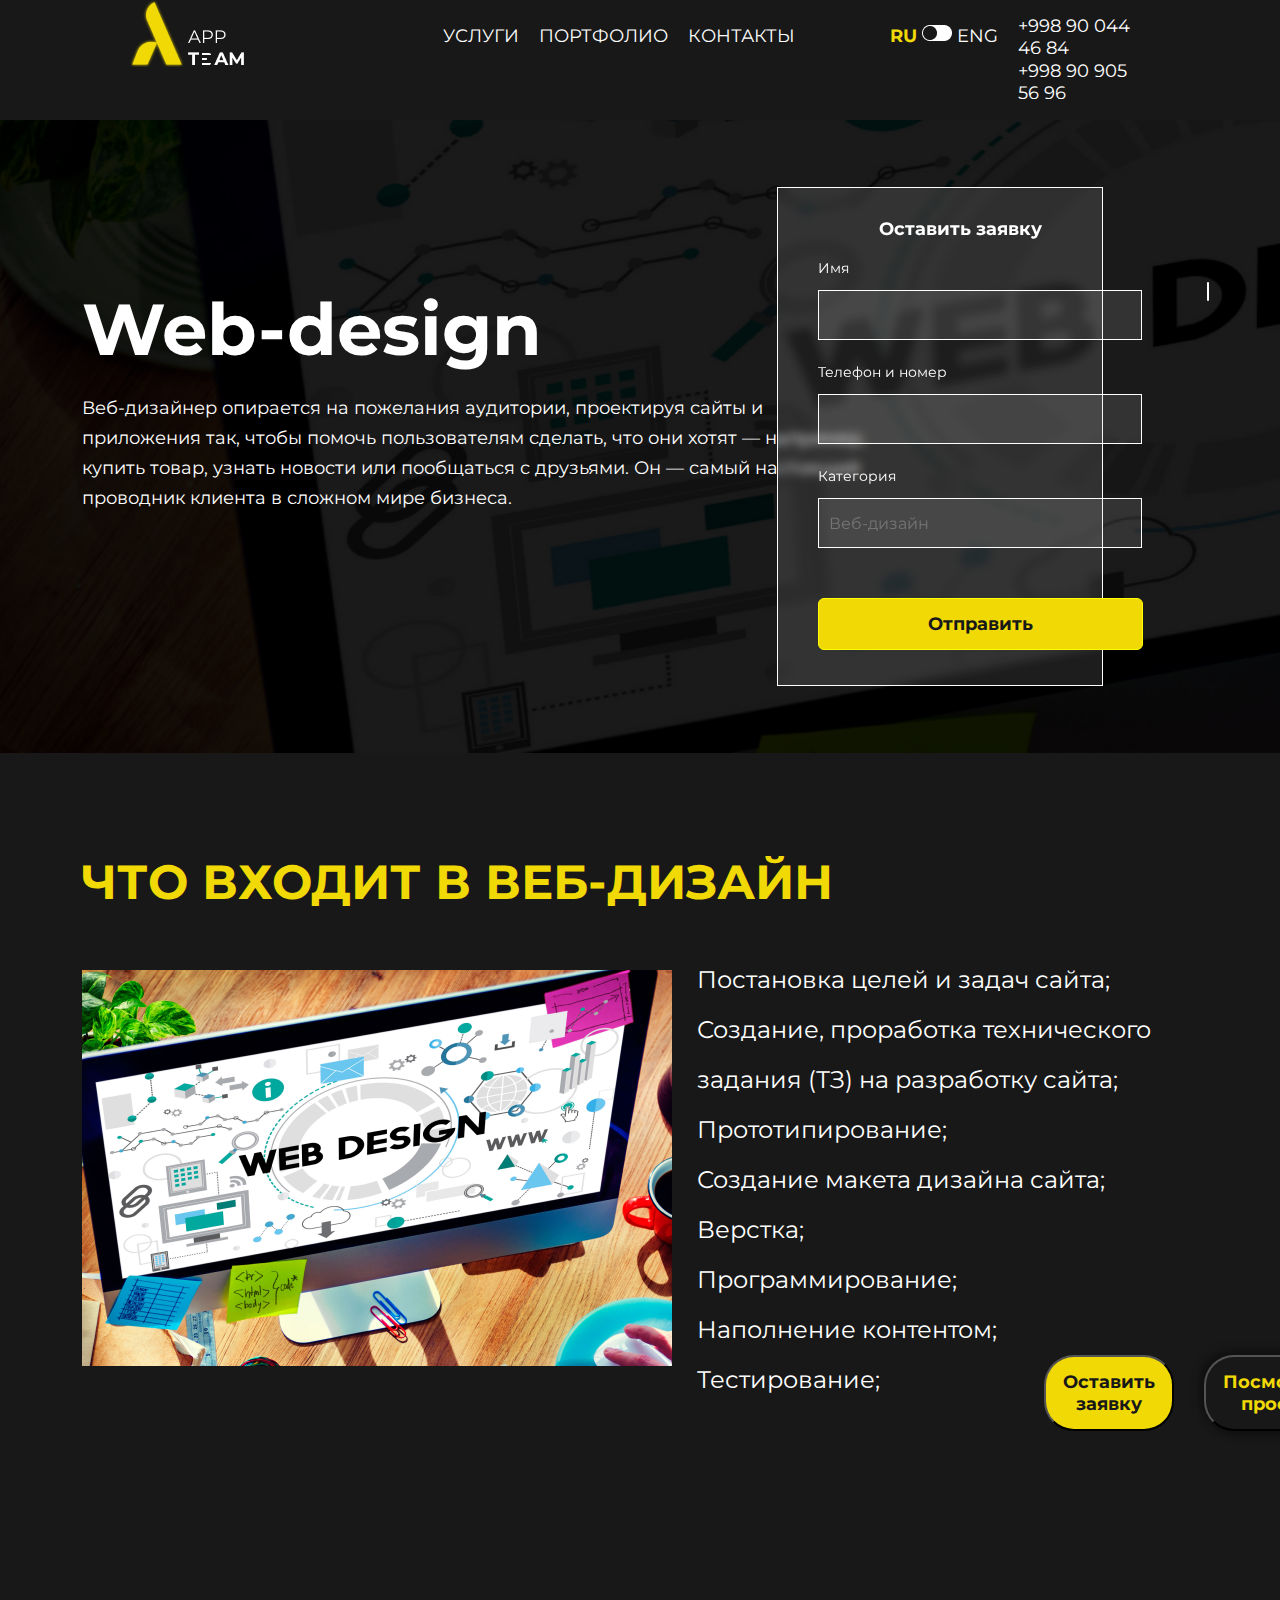
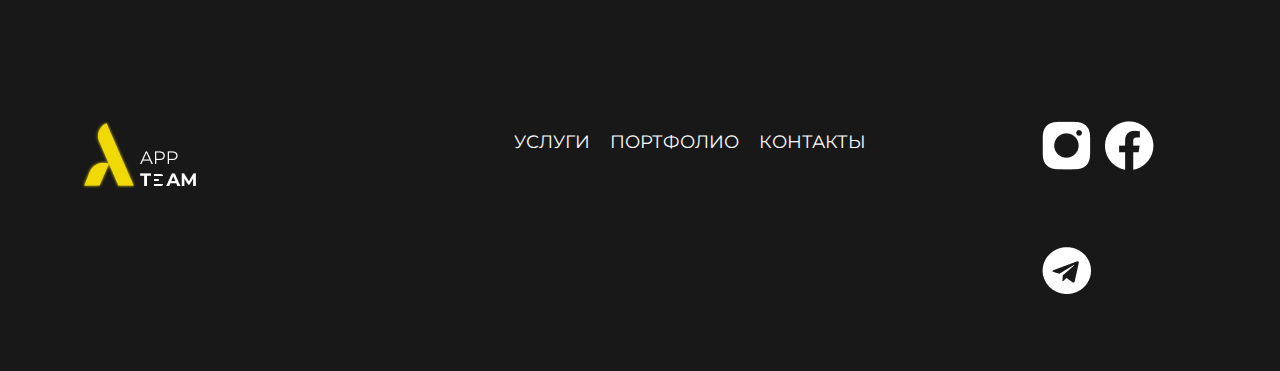
<file: ALL/WebDesign/index.html>
<!DOCTYPE html>
<html lang="en">
<head>
    <meta charset="UTF-8">
    <meta http-equiv="X-UA-Compatible" content="IE=edge">
    <meta name="viewport" content="width=device-width, initial-scale=1.0">
    <link rel="stylesheet" href="https://cdn.jsdelivr.net/npm/bootstrap@5.2.3/dist/css/bootstrap.min.css">
    <link rel="preconnect" href="https://fonts.googleapis.com">
    <link rel="preconnect" href="https://fonts.gstatic.com" crossorigin>
    <link href="https://fonts.googleapis.com/css2?family=DM+Sans&family=Montserrat:wght@400;700&display=swap" rel="stylesheet">
    <link rel="stylesheet" href="https://cdnjs.cloudflare.com/ajax/libs/font-awesome/6.2.1/css/all.min.css" integrity="sha512-MV7K8+y+gLIBoVD59lQIYicR65iaqukzvf/nwasF0nqhPay5w/9lJmVM2hMDcnK1OnMGCdVK+iQrJ7lzPJQd1w==" crossorigin="anonymous" referrerpolicy="no-referrer" />
    <link rel="stylesheet" href="./index.css">
    <title>Team Site</title>
</head>
<body>
    <header>
        <nav class="d-none d-sm-block">
            <div class="container">
                <div class="row justify-content-around">
                    <div class="col-2">
                        <img src="./img/Logo (1).png" alt="">
                    </div>
                    <div class="col-4">
                        <ul class="ux">
                            <li class="list-iteam">УСЛУГИ</li>
                            <li class="list-iteam">ПОРТФОЛИО</li>
                            <li class="list-iteam">КОНТАКТЫ</li>
                        </ul>
                    </div>
                    <div class="col-3">
                        <div class="obwiy">
                            <p class="ru">RU</p>
                            <img src="./img/Group 11.png" alt="" class="group11">
                            <p class="eng">ENG</p>
                           <div class="number">
                            <p class="tel">+998 90 044 46 84</p>
                            <p id="tel" class="tel">+998 90 905 56 96</p>
                           </div>
                        </div>
                    </div>
                </div>
            </div>
        </nav>
        <nav class="navbar navbar-expand-lg bg-dark d-block d-sm-none">
            <div class="container-fluid">
              <img src="./img/Logo.png" alt="" class="logo1">
              <button class="navbar-toggler" type="button" data-bs-toggle="collapse" data-bs-target="#navbarSupportedContent" aria-controls="navbarSupportedContent" aria-expanded="false" aria-label="Toggle navigation">
                <span class="navbar-toggler-icon"></span>
              </button>
              <div class="collapse navbar-collapse" id="navbarSupportedContent">
                <ul class="navbar-nav me-auto mb-2 mb-lg-0">
                  <li class="nav-item">
                    <a class="nav-link active" aria-current="page" href="#">Home</a>
                  </li>
                  <li class="nav-item">
                    <a class="nav-link" href="#">Link</a>
                  </li>
                  <li class="nav-item dropdown">
                    <a class="nav-link dropdown-toggle" href="#" role="button" data-bs-toggle="dropdown" aria-expanded="false">
                      Dropdown
                    </a>
                    <ul class="dropdown-menu">
                      <li><a class="dropdown-item" href="#">Action</a></li>
                      <li><a class="dropdown-item" href="#">Another action</a></li>
                      <li><hr class="dropdown-divider"></li>
                      <li><a class="dropdown-item" href="#">Something else here</a></li>
                    </ul>
                  </li>
                  <li class="nav-item">
                    <a class="nav-link disabled">Disabled</a>
                  </li>
                </ul>
                <form class="d-flex" role="search">
                  <input class="form-control me-2" type="search" placeholder="Search" aria-label="Search">
                  <button class="btn btn-outline-success" type="submit">Search</button>
                </form>
              </div>
            </div>
          </nav>
        <div class="container">
            <div class="row justify-content-around">
                <div class="col-7 sm-col-5">
                    <h1 class="web">Web-design</h1>
                    <p class="dizayn">Веб-дизайнер опирается на пожелания аудитории, проектируя сайты и  приложения так, чтобы помочь пользователям сделать, что они хотят — например, купить товар, узнать новости или пообщаться с друзьями. Он — самый настоящий проводник клиента в сложном мире бизнеса.</p>
                </div>
                <div class="col-4 d-none d-sm-block" >
                      <form >
                      <p class="zayavka">Оставить заявку</p>
                      <label for="">Имя</label>
                      <input type="text" >
                      <label for="">Телефон и номер</label>
                      <input type="text" >
                      <label for="">Категория</label>
                      <input type="text" placeholder="Веб-дизайн">
                      <button class="btn">Отправить</button>
                      </form>
                </div>
                <div class="col-1 ">
                  <div class="logo">
                    <i class="fa-brands fa-telegram fa-2x"></i>
                    <i id="insta" class="fa-brands fa-instagram fa-2x"></i> 
                    <i class="fa-brands fa-facebook fa-2x"></i>
                  </div>
                </div>
            </div>
        </div>
    </header>
  <section class="section-1">
    <div class="container">
      <div class="row">
        <div class="col-7">
    <h1 class="что">ЧТО ВХОДИТ В ВЕБ-ДИЗАЙН</h1>
        </div>
      </div> 
   
      <div class="row justify-content-between">
        <div class="col-4">
            <img src="./img/web dizayn.png" alt="" class="img">
        </div>
        <div class="col-7">
    <p class="p">Постановка целей и задач сайта;<br>
        Создание, проработка технического задания (ТЗ) на разработку сайта;<br>
        Прототипирование;<br>
        Создание макета дизайна сайта;<br>
        Верстка;<br>
        Программирование;<br>
        Наполнение контентом;<br>
        Тестирование;</p>
     <div class="position">
            <button class="s">Оставить заявку </button>
            <button class="btn1">Посмотреть проекты</button>
     </div>
        </div>       
      </div>    
    </div>
<footer>
    <div class="container">
        <div class="row justify-content-between">
            
         <div class="col-2">
            <img src="./img/Logo (1).png" alt="">
         </div>
     <div class="col-4 d-flex">
        <ul class="d">
            <li class="list-iteam">УСЛУГИ</li>
            <li class="list-iteam">ПОРТФОЛИО</li>
            <li class="list-iteam">КОНТАКТЫ</li>
        </ul>
     </div>
     <div class="col-2">
       <img src="./img/insta.png" alt="" class="insta"> 
       <img src="./img/facebook.png" alt="" class="insta"> 
       <img src="./img/telegram.png" alt="" class="insta"> 
     </div>

        </div>
    </div>




</footer>


    
      

  </section>









    <script src="https://cdn.jsdelivr.net/npm/bootstrap@5.2.3/dist/js/bootstrap.bundle.min.js"></script>
</body>
</html>
</file>
<file: GraphicDesign/index.css>
*{
    margin: 0px;
padding: 0px;
}
body{
    font-family: 'DM Sans', sans-serif;
    font-family: 'Montserrat', sans-serif;
}
nav{
    background: #181818;
    /* box-shadow: 0px 4px 10px rgba(0, 0, 0, 0.4); */
   
}
.ux{
    display: flex;
    justify-content: center;
}
.list-iteam{
    list-style: none;
    font-weight: 400;
    font-size: 18px;
    line-height: 22px;
    color: #FFFFFF;
    margin-left: 20px;
    margin-top: 25px;
}
.obwiy{
    display: flex;
    justify-content: center;
    margin-top: 25px;
}
.ru{
    font-weight: 700;
    font-size: 18px;
    line-height: 22px;
    color: #F0D905;
    margin-right: 5px;
}
.eng{
    font-weight: 400;
    font-size: 18px;
    line-height: 22px;
    color: #FFFFFF;
    margin-left: 5px;
}
.group11{
    width: 36px;
    height: 16px;
}
.tel{
    font-weight: 400;
    font-size: 18px;
    line-height: 22px;
    color: #FFFFFF;
    margin-left: 20px;
    margin-top: -10px;
}
#tel{
    margin-top: -15px;
}
.web{
    font-weight: 700;
    font-size: 72px;
    line-height: 88px;
    margin-top: 165px;
    color: #FFFFFF;
    width: 700px;
}
.dizayn{
    font-weight: 400;
    font-size: 18px;
    line-height: 30px;
    color: #FFFFFF;
    margin-top: 20px;
    width: 798px;
    margin-bottom: 166px;
}
header{
    background: url(./img/graphic-design\ 1\ \(1\).png);
    background-repeat: no-repeat;
    background-size: cover;
    
}
form{
    background: rgba(196, 196, 196, 0.15);
border: 1px solid #FFFFFF;
backdrop-filter: blur(5px);
/* Note: backdrop-filter has minimal browser support */


}
.zayavka{
    font-weight: 700;
    font-size: 18px;
    line-height: 22px;
    text-align: center;
    margin-top: 30px;
    color: #FFFFFF;

}
.logo{
    margin-top: 160px;
}
.fa-brands{
    background: #FFFFFF;
    color: black;
    margin-left: 40px;
   border-radius: 15px;
   margin-top: 34px;
   
}
#insta{
    background: #FFFFFF;
    border-radius: 10px;
    padding-right: 1px;
    padding-left: 1px;
}
legend{
    border: 1px solid #FFFFFF;
    font-weight: 400;
    font-size: 14px;
    line-height: 17px;
    color: #FFFFFF;

}
form{
    background: rgba(196, 196, 196, 0.15);
    border: 1px solid #FFFFFF;
    backdrop-filter: blur(5px);
   padding-left: 40px;
   margin-left: 30px;
   margin-top: 67px;
   margin-bottom: 67px;
}
label{
    font-family: 'Montserrat';
    font-style: normal;
    font-weight: 400;
    font-size: 14px;
    line-height: 17px;
    color: #FFFFFF;
   margin-bottom: -10px;
   
    }
input{
    margin-top: 10px;
    border: 1px solid #FFFFFF;
    background: rgba(196, 196, 196, 0.15);
    width: 324px;
    height: 50px;
    margin-bottom: 20px;
    padding-left: 10px;
}
.btn{
    padding: 14px 109px;
    font-weight: 700;
    font-size: 18px;
    line-height: 22px;
    color: #181818;
    background: #C4C4C4;
    border: 1px solid yellow;
    background-color: #F0D905;
    margin-top: 30px;
    margin-bottom: 35px;
 }
</file>
<file: Portfolio/style.css>
* {
    margin: 0;
    padding: 0;
}

body {
    font-family: 'Montserrat', sans-serif;
    list-style: none;
    text-decoration: none;
    border: none;
}

nav {
    background: #181818;
    box-shadow: 0px 4px 10px rgba(0, 0, 0, 0.4);
}

.list {
    padding-top: 29px;

    display: flex;
}

.list_item {
    list-style: none;
}

.list_item a {
    text-decoration: none;
    margin-right: 30px;
    font-weight: 400;
    font-size: 18px;
    color: #FFFFFF;

}

.navdiv {
    margin-top: 29px;
    display: flex;
}

.ru {
    font-weight: 700;
    font-size: 18px;
    color: #F0D905;
    margin-right: 5px;
}

.en {
    font-weight: 400;
    font-size: 18px;
    color: #FFFFFF;
    margin-left: 5px;
}

.listi {
    list-style: none;
}

.itemi a {
    font-weight: 400;
    font-size: 18px;
    color: #FFFFFF;
}

.va {
    letter-spacing: 0.02em;
}

.nadiva {
    margin-top: -14px;
}

.nashe {
    background: #181818;
}

.port {
    margin-left: 208px;
    margin-top: 100px;
    font-weight: 700;
    font-size: 48px;
    color: #F0D905;
    margin-bottom: 78px;
}

.qator {

    display: flex;
}

.qatori {
    font-weight: 400;
    font-size: 18px;
    color: #FFFFFF;
    margin-right: 70px;
}

.and {
    color: #FFFFFF;
    filter: blur(1px);
}

/* -------------------------------------------header end----------------------------------------- */
/* -------------------------------------------section start-------------------------------------- */
.sec {
    background-color: #181818;
    box-shadow: 0px 4px 10px rgba(0, 0, 0, 0.4);

}

.card {
    background-color: #181818;
    margin-top: 100px;
    transition: 0.5s;
}
.card :hover{
    box-shadow: -10px -10px 30px rgba(0, 0, 0, 0.5), 10px 10px 30px rgba(0, 0, 0, 0.5);
    scale: 1.1;
    transition: 0.5s;
}

.raq {
    background: url(./img/01.png);
    background-repeat: no-repeat;
    background-size: cover;
    font-weight: 700;
    font-size: 36px;
    color: #FFFFFF;
    padding-right: 34px;
    padding-top: 10px;
    padding-bottom: 8px;
}

.raq2 {
    background: url(./img/02.png);
    background-repeat: no-repeat;
    background-size: cover;
    font-weight: 700;
    font-size: 36px;
    line-height: 30px;
    color: #FFFFFF;
    padding-right: 34px;
    padding-top: 10px;
    padding-bottom: 8px;
}

.raq3 {
    background: url(./img/03.png);
    background-repeat: no-repeat;
    background-size: cover;
    font-weight: 700;
    font-size: 36px;
    color: #FFFFFF;
    padding-right: 34px;
    padding-top: 10px;
    padding-bottom: 8px;
}

.raq4 {
    background: url(./img/04.png);
    background-repeat: no-repeat;
    background-size: cover;
    font-weight: 700;
    font-size: 36px;
    color: #FFFFFF;
    padding-right: 34px;
    padding-top: 10px;
    padding-bottom: 8px;
}

.raq5 {
    background: url(./img/05.png);
    background-repeat: no-repeat;
    background-size: cover;
    font-weight: 700;
    font-size: 36px;
    color: #FFFFFF;
    padding-right: 34px;
    padding-top: 10px;
    padding-bottom: 8px;
}

.raq6 {
    background: url(./img/06.png);
    background-repeat: no-repeat;
    background-size: cover;
    font-weight: 700;
    font-size: 36px;
    color: #FFFFFF;
    padding-right: 34px;
    padding-top: 10px;
    padding-bottom: 8px;
}

.raq7 {
    background: url(./img/07.png);
    background-repeat: no-repeat;
    background-size: cover;
    font-weight: 700;
    font-size: 36px;
    color: #FFFFFF;
    padding-right: 34px;
    padding-top: 10px;
    padding-bottom: 8px;
}

.raq8 {
    background: url(./img/08.png);
    background-repeat: no-repeat;
    background-size: cover;
    font-weight: 700;
    font-size: 36px;
    color: #FFFFFF;
    padding-right: 34px;
    padding-top: 10px;
    padding-bottom: 8px;
}

.raq9 {
    background: url(./img/09.png);
    background-repeat: no-repeat;
    background-size: cover;
    font-weight: 700;
    font-size: 36px;
    color: #FFFFFF;
    padding-right: 34px;
    padding-top: 10px;
    padding-bottom: 8px;
}

.raq10 {
    background: url(./img/10.png);
    background-repeat: no-repeat;
    background-size: cover;
    font-weight: 700;
    font-size: 36px;
    line-height: 30px;
    color: #FFFFFF;
    padding-right: 34px;
    padding-top: 10px;
    padding-bottom: 8px;
}

.raq11 {
    background: url(./img/11.png);
    background-repeat: no-repeat;
    background-size: cover;
    font-weight: 700;
    font-size: 36px;
    color: #FFFFFF;
    padding-right: 34px;
    padding-top: 10px;
    padding-bottom: 8px;
}

.raq12 {
    background: url(./img/12.png);
    background-repeat: no-repeat;
    background-size: cover;
    font-weight: 700;
    font-size: 36px;
    color: #FFFFFF;
    padding-right: 34px;
    padding-top: 10px;
    padding-bottom: 8px;
}

.muz {
    margin-top: 10px;
    margin-left: 20px;
    font-weight: 700;
    font-size: 30px;
    color: #FFFFFF;
}

.nomer1 {
    width: 100%;
    margin-top: 10px;
}

.btn1 {
    margin-left: 20px;
    margin-top: 70px;
    background: #F0D905;
    border-radius: 60px;
    width: 280px;
    height: 80px;
    font-weight: 700;
    font-size: 24px;
    color: #000000;
    margin-bottom: 200px;
}

/* ----------------------------------------section end ------------------------------ */
.footer1 {
    background: #181818;
    box-shadow: 0px -1px 20px rgba(0, 0, 0, 0.5);
    padding-bottom: 50px;
}

.logo2 {
    margin-top: 42px;
}

.ator {
    margin-top: 92px;
    display: flex;
}

.tur {
    margin-right: 30px;
    font-weight: 400;
    font-size: 18px;
    color: #FFFFFF;
}

.footimg {
    margin-top: 71px;
}

.chiziq {
    background: rgba(255, 255, 255, 0.2);
    border: 3px solid;
    margin-top: 38px;
}

.footer2 {
    background: #181818;
    padding-bottom: 50px;
}

.nomerno1 {
    height: 29px;
    font-weight: 400;
    font-size: 24px;
    color: #FFFFFF;
    padding-bottom: 14px;
}

.nomerno2 {
    height: 29px;
    font-weight: 400;
    font-size: 24px;
    color: #FFFFFF;
}

.divnomerall {
    margin-top: 148px;
}

.textfoter {
    font-weight: 400;
    font-size: 24px;
    line-height: 400px;
    color: #FFFFFF;
}

.divfotertext {
    margin-top: 37px;
    color: #FFFFFF;
    font-weight: 400;
    font-size: 24px;
}

.form1 {
    width: 384px;
    height: 425px;
    background: rgba(196, 196, 196, 0.15);
    border: 1px solid #FFFFFF;
    backdrop-filter: blur(5px);
}

.Оставить {
    font-weight: 700;
    font-size: 18px;
    text-align: center;
    margin-top: 30px;
    color: #FFFFFF;
}

.input_box1 {
    width: 324px;
    height: 50px;
    border: 1px solid #FFFFFF;
    font-weight: 400;
    font-size: 14px;
    color: #FFFFFF;
    border-radius: 0;
    padding-left: 5px;
    background: transparent;
    margin-left: 25px;
}

.form-label {
    font-weight: 400;
    font-size: 14px;
    color: #FFFFFF;
    margin: 0;
    margin-left: 25px;
    padding: 0;
}

.tl {
    font-weight: 400;
    font-size: 14px;
    color: #FFFFFF;
    margin: 0;
    padding: 0;
    margin-left: 25px;
    margin-top: 15px;
}

.input_box2 {
    width: 324px;
    height: 50px;
    border: 1px solid #FFFFFF;
    font-weight: 400;
    font-size: 14px;
    color: #FFFFFF;
    border-radius: 0;
    padding-left: 5px;
    background: transparent;
    margin-bottom: 30px;
    margin-left: 25px;
}

option {
    font-weight: 400;
    font-size: 18px;
    color: #FFFFFF;
    opacity: 5;
    background: transparent;
}

.btn11 {
    font-weight: 700;
    font-size: 18px;
    color: #181818;
    background: #F0D905;
    border: none;

    margin-left: 25px;
    width: 324px;
    height: 50px;
}

.uf {
    margin-left: 140px;
}

.john {
    margin-top: 50px;
    font-weight: 400;
    font-size: 18px;
    line-height: 24px;
    color: #FFFFFF;
}
.aa{
    text-decoration: none;
}

/* 992 dan 1199 gacha */
@media (max-width: 1199px) {}

/* 768 dan 991 gacha */
@media (max-width: 991px) {}

/* 576 dan 767 gacha */
@media (max-width: 767px) {}

/* 0 dan 575 gacha */
@media (max-width: 575px) {
    .vaz {
        background: #181818;
        box-shadow: 0px 4px 10px rgba(0, 0, 0, 0.4);
    }

    .bg-dark {
        background-color: #181818;
    }

    .nashi {
        background-color: #181818;
        padding-top: 31px;
        display: flex;
    }

    .btn88 {
        background: #F0D905;
        box-shadow: 0px 0px 4px #F0D905;
        border-radius: 9px;
        border: none;
        width: 126px;
        height: 22px;
        font-weight: 700;
        font-size: 16px;
        color: #212121;
    }

    .resp {
        font-weight: 400;
        font-size: 16px;
        color: #FFFFFF;
        margin-left: 27px;
    }

    .nasher {
        margin-top: 75px;
        font-weight: 700;
        font-size: 36px;
        line-height: 44px;
        text-align: center;
        color: #F0D905;
        margin-bottom: -21px;
    }

    .btn1 {
        margin-left: -60px;
        margin-top: 68px;
        background: #F0D905;
        border-radius: 60px;
        width: 198px;
        height: 56px;
        font-weight: 700;
        font-size: 18px;
        color: #000000;
        margin-bottom: 50px;
    }
    .aa{
        text-decoration: none;
    }

    .oz {
        display: flex;
        text-align: center;
        justify-content: center;
    }

    .usl {
        font-weight: 400;
        font-size: 16px;
        line-height: 20px;
        color: #FFFFFF;
        opacity: 0.5;
        margin-bottom: 54px;
    }
    .usla {
        font-weight: 400;
        font-size: 16px;
        line-height: 20px;
        color: #FFFFFF;
        opacity: 0.5;
        margin: 0;
        padding: 0;
    }
    .endimg{
        margin-left: 90px;
        display: flex;
        text-align: center;
        justify-content: center;
        padding-bottom: 50px;
    }
    .ehh{
        margin-right: 28px;
        width: 48px;
        height: 48px;
    }
    .card{
        scale: 0.90;
        transition: 0.5s;
    }
    .divnomerall{
        scale: 0.6;
    }
    .card :hover{
        box-shadow: -10px -10px 30px rgba(0, 0, 0, 0.5), 10px 10px 30px rgba(0, 0, 0, 0.5);
        scale: 1.1;
        transition: 0.5s;
    }
}
</file>
<file: WebDesign/index.css>
*{
    margin: 0px;
padding: 0px;
}
body{
    font-family: 'DM Sans', sans-serif;
    font-family: 'Montserrat', sans-serif;
}
nav{
    background: #181818;
    /* box-shadow: 0px 4px 10px rgba(0, 0, 0, 0.4); */
   
}
.ux{
    display: flex;
    justify-content: center;
}
.list-iteam{
    list-style: none;
    font-weight: 400;
    font-size: 18px;
    line-height: 22px;
    color: #FFFFFF;
    margin-left: 20px;
    margin-top: 25px;
}
.obwiy{
    display: flex;
    justify-content: center;
    margin-top: 25px;
}
.ru{
    font-weight: 700;
    font-size: 18px;
    line-height: 22px;
    color: #F0D905;
    margin-right: 5px;
}
.eng{
    font-weight: 400;
    font-size: 18px;
    line-height: 22px;
    color: #FFFFFF;
    margin-left: 5px;
}
.group11{
    width: 36px;
    height: 16px;
}
.tel{
    font-weight: 400;
    font-size: 18px;
    line-height: 22px;
    color: #FFFFFF;
    margin-left: 20px;
    margin-top: -10px;
}
#tel{
    margin-top: -15px;
}
.web{
    font-weight: 700;
    font-size: 72px;
    line-height: 88px;
    margin-top: 165px;
    color: #FFFFFF;
    width: 700px;
}
.dizayn{
    font-weight: 400;
    font-size: 18px;
    line-height: 30px;
    color: #FFFFFF;
    margin-top: 20px;
    margin-bottom: 166px;
}
header{
    background: url(./img/2\ 1\ \(1\).png);
    background-repeat: no-repeat;
    background-size: cover;
    
}
.zayavka{
    font-weight: 700;
    font-size: 18px;
    line-height: 22px;
    text-align: center;
    margin-top: 30px;
    color: #FFFFFF;

}
.logo{
    margin-top: 160px;
}
.tele{
    
    margin-left: 40px;
  
   margin-top: 34px;
   
}
#insta{
    background: #FFFFFF;
    border-radius: 10px;
    padding-right: 1px;
    padding-left: 1px;
}
form{
    background: rgba(196, 196, 196, 0.15);
    border: 1px solid #FFFFFF;
    backdrop-filter: blur(5px);
   padding-left: 40px;
   margin-left: 17px;
   margin-top: 67px;
   margin-bottom: 67px;
}
label{
    font-family: 'Montserrat';
    font-style: normal;
    font-weight: 400;
    font-size: 14px;
    line-height: 17px;
    color: #FFFFFF;
    padding-bottom: -;
    }
input{
    margin-top: 10px;
    border: 1px solid #FFFFFF;
    background: rgba(196, 196, 196, 0.15);
    width: 324px;
    height: 50px;
    margin-bottom: 20px;
    padding-left: 10px;
}
.btn{
    padding: 14px 109px;
    font-weight: 700;
    font-size: 18px;
    line-height: 22px;
    color: #181818;
    background: #C4C4C4;
    border: 1px solid yellow;
    background-color: #F0D905;
    margin-top: 30px;
    margin-bottom: 35px;
 } 
 .что{
font-weight: 700;
font-size: 48px;
line-height: 59px;
color: #F0D905;
margin-top: 100px;
 }  
 section{
    background: #181818;
 }
 .section-1{
    position: relative;
 }
 .img{
    margin-top: 50px;
    transform: scale(1);
    margin-bottom: 301px;
 }
 .p{
font-weight: 400;
font-size: 20px;
line-height: 45px;
color: #FFFFFF;
margin-top: 35px;
margin-left: 110px;
 }
 .position{
    left: 960px;
    position: absolute;
    top: 620px;
    display: flex;
}
 
 .s{
font-weight: 700;
font-size: 18px;
line-height: 22px;
text-align: center;
color: #181818;
background: #F0D905;
border-radius: 30px;    
padding: 14px 17px;
top: -20px;

 }
 .btn1{
    margin-left: 20px;
    font-weight: 700;
    font-size: 18px;
    line-height: 22px;
    text-align: center;
    background: #181818;
    box-shadow: -4px -4px 10px rgba(0, 0, 0, 0.35), 4px 4px 10px rgba(0, 0, 0, 0.35);
    border-radius: 30px;
    padding: 14px 17px;
    color: #F0D905;
    
     }
footer{
    background: #181818;
    box-shadow: 0px -1px 20px rgba(0, 0, 0, 0.5);
     }
     .d{
       display: flex;
       margin-top: 37px;
       margin-top: -15px;
     }
     .insta{
        margin-bottom: 47px;
        margin-top: 10px;
        margin-left: 10px;
        transform: scale(1);
     }
 .list-iteam1{
    font-weight: 400;
    font-size: 18px;
    line-height: 22px;
    color: #FFFFFF;
    margin-top: 40px;
    list-style: none;
    margin-right: 30px;
 }      
 /* ----------------------RESPONSIVE---------- */
 @media (max-width:575px)  {
    .logo1{
        width: 56px;
    }
    .web {
        font-weight: 700;
        font-size: 37px;
        line-height: 88px;
        margin-top: 90px;
        color: #FFFFFF;
      margin-left: 30px;
    }
    .dizayn{
    font-weight: 400;
    font-size: 16px;
    line-height: 29px;
    
    text-align: center;
    color: #FFFFFF;

    }
    .btn {
        padding: 10px 43px;
        font-weight: 700;
        font-size: 12px;
        line-height: 22px;
        color: #181818;
        background: #C4C4C4;
        border: 1px solid yellow;
        background-color: #F0D905;
        margin-top: -156px;
        margin-bottom: 36px;
     margin-left: 67px;
    }
    .что {
        font-weight: 700;
        font-size: 36px;
        line-height: 44px;
        color: #F0D905;
        margin-top: 26px;
    }
    .img {
        margin-top: -50px;
        transform: scale(0.5);
        margin-left: -150px;
    }
.p{
    font-family: 'Montserrat';
font-style: normal;
font-weight: 400;
font-size: 14px;
line-height: 42px;
color: #FFFFFF;
text-align: start;
margin-left: 16px;
margin-top: -322px;
}
.list-iteam1 {
    font-weight: 400;
    font-size: 11px;
    line-height: 21px;
    color: #FFFFFF;
    margin-top: 56px;
    list-style: none;
    margin-right: 10px;
}
.insta {
    margin-bottom: 48px;
    margin-top: 12px;
    margin-left: 27px;
    transform: scale(0.6);
}
 }
</file>
<file: ALL/WebDesign/index.css>
*{
    margin: 0px;
padding: 0px;
}
body{
    font-family: 'DM Sans', sans-serif;
    font-family: 'Montserrat', sans-serif;
}
nav{
    background: #181818;
    /* box-shadow: 0px 4px 10px rgba(0, 0, 0, 0.4); */
   
}
.ux{
    display: flex;
    justify-content: center;
}
.list-iteam{
    list-style: none;
    font-weight: 400;
    font-size: 18px;
    line-height: 22px;
    color: #FFFFFF;
    margin-left: 20px;
    margin-top: 25px;
}
.obwiy{
    display: flex;
    justify-content: center;
    margin-top: 25px;
}
.ru{
    font-weight: 700;
    font-size: 18px;
    line-height: 22px;
    color: #F0D905;
    margin-right: 5px;
}
.eng{
    font-weight: 400;
    font-size: 18px;
    line-height: 22px;
    color: #FFFFFF;
    margin-left: 5px;
}
.group11{
    width: 36px;
    height: 16px;
}
.tel{
    font-weight: 400;
    font-size: 18px;
    line-height: 22px;
    color: #FFFFFF;
    margin-left: 20px;
    margin-top: -10px;
}
#tel{
    margin-top: -15px;
}
.web{
    font-weight: 700;
    font-size: 72px;
    line-height: 88px;
    margin-top: 165px;
    color: #FFFFFF;
    width: 700px;
}
.dizayn{
    font-weight: 400;
    font-size: 18px;
    line-height: 30px;
    color: #FFFFFF;
    margin-top: 20px;
    width: 798px;
    margin-bottom: 166px;
}
header{
    background: url(./img/2\ 1\ \(1\).png);
    background-repeat: no-repeat;
    background-size: cover;
    
}
form{
    background: rgba(196, 196, 196, 0.15);
border: 1px solid #FFFFFF;
backdrop-filter: blur(5px);
/* Note: backdrop-filter has minimal browser support */


}
.zayavka{
    font-weight: 700;
    font-size: 18px;
    line-height: 22px;
    text-align: center;
    margin-top: 30px;
    color: #FFFFFF;

}
.logo{
    margin-top: 160px;
}
.fa-brands{
    background: #FFFFFF;
    color: black;
    margin-left: 40px;
   border-radius: 15px;
   margin-top: 34px;
   
}
#insta{
    background: #FFFFFF;
    border-radius: 10px;
    padding-right: 1px;
    padding-left: 1px;
}
legend{
    border: 1px solid #FFFFFF;
    font-weight: 400;
    font-size: 14px;
    line-height: 17px;
    color: #FFFFFF;

}
form{
    background: rgba(196, 196, 196, 0.15);
    border: 1px solid #FFFFFF;
    backdrop-filter: blur(5px);
   padding-left: 40px;
   margin-left: 30px;
   margin-top: 67px;
   margin-bottom: 67px;
}
label{
    font-family: 'Montserrat';
    font-style: normal;
    font-weight: 400;
    font-size: 14px;
    line-height: 17px;
    color: #FFFFFF;
   margin-bottom: -10px;
   
    }
input{
    margin-top: 10px;
    border: 1px solid #FFFFFF;
    background: rgba(196, 196, 196, 0.15);
    width: 324px;
    height: 50px;
    margin-bottom: 20px;
    padding-left: 10px;
}
.btn{
    padding: 14px 109px;
    font-weight: 700;
    font-size: 18px;
    line-height: 22px;
    color: #181818;
    background: #C4C4C4;
    border: 1px solid yellow;
    background-color: #F0D905;
    margin-top: 30px;
    margin-bottom: 35px;
 } 
 .что{
font-weight: 700;
font-size: 48px;
line-height: 59px;
color: #F0D905;
width: 800px;
margin-top: 100px;
 }  
 section{
    background: #181818;
 }
 .section-1{
    position: relative;
 }
 .img{
    margin-top: 50px;
    width: 590px;
 }
 .p{
font-weight: 400;
font-size: 24px;
line-height: 50px;
color: #FFFFFF;
margin-top: 35px;
margin-left: 140px;
 }
 .position{
    left: 1044px;
    position: absolute;
    top: 602px;
    display: flex;
}
 
 .s{
font-weight: 700;
font-size: 18px;
line-height: 22px;
text-align: center;
color: #181818;
background: #F0D905;
border-radius: 30px;    
padding: 14px 17px;

 }
 .btn1{
    margin-left: 30px;
    font-weight: 700;
    font-size: 18px;
    line-height: 22px;
    text-align: center;
    background: #181818;
box-shadow: -4px -4px 10px rgba(0, 0, 0, 0.35), 4px 4px 10px rgba(0, 0, 0, 0.35);
border-radius: 30px;
padding: 14px 17px;
    color: #F0D905;
     }
     footer{
        margin-top: 300px;
     }
     .d{
       display: flex;
       margin-top: -15px;
     }
     .insta{
        margin-bottom: 77px;
        margin-left: 10px;
     }
     
=======
 }   
 /* ----------------------RESPONSIVE---------- */
 @media (max-width:575px)  {
    .logo1{
        width: 56px;
    }
    .web {
        font-weight: 700;
        font-size: 37px;
        line-height: 88px;
        margin-top: 90px;
        color: #FFFFFF;
        width: 700px;
    }
    .dizayn{
        font-family: 'Montserrat';
font-style: normal;
font-weight: 400;
font-size: 18px;
line-height: 30px;
/* or 167% */

text-align: center;

color: #FFFFFF;

    }
 }
</file>
